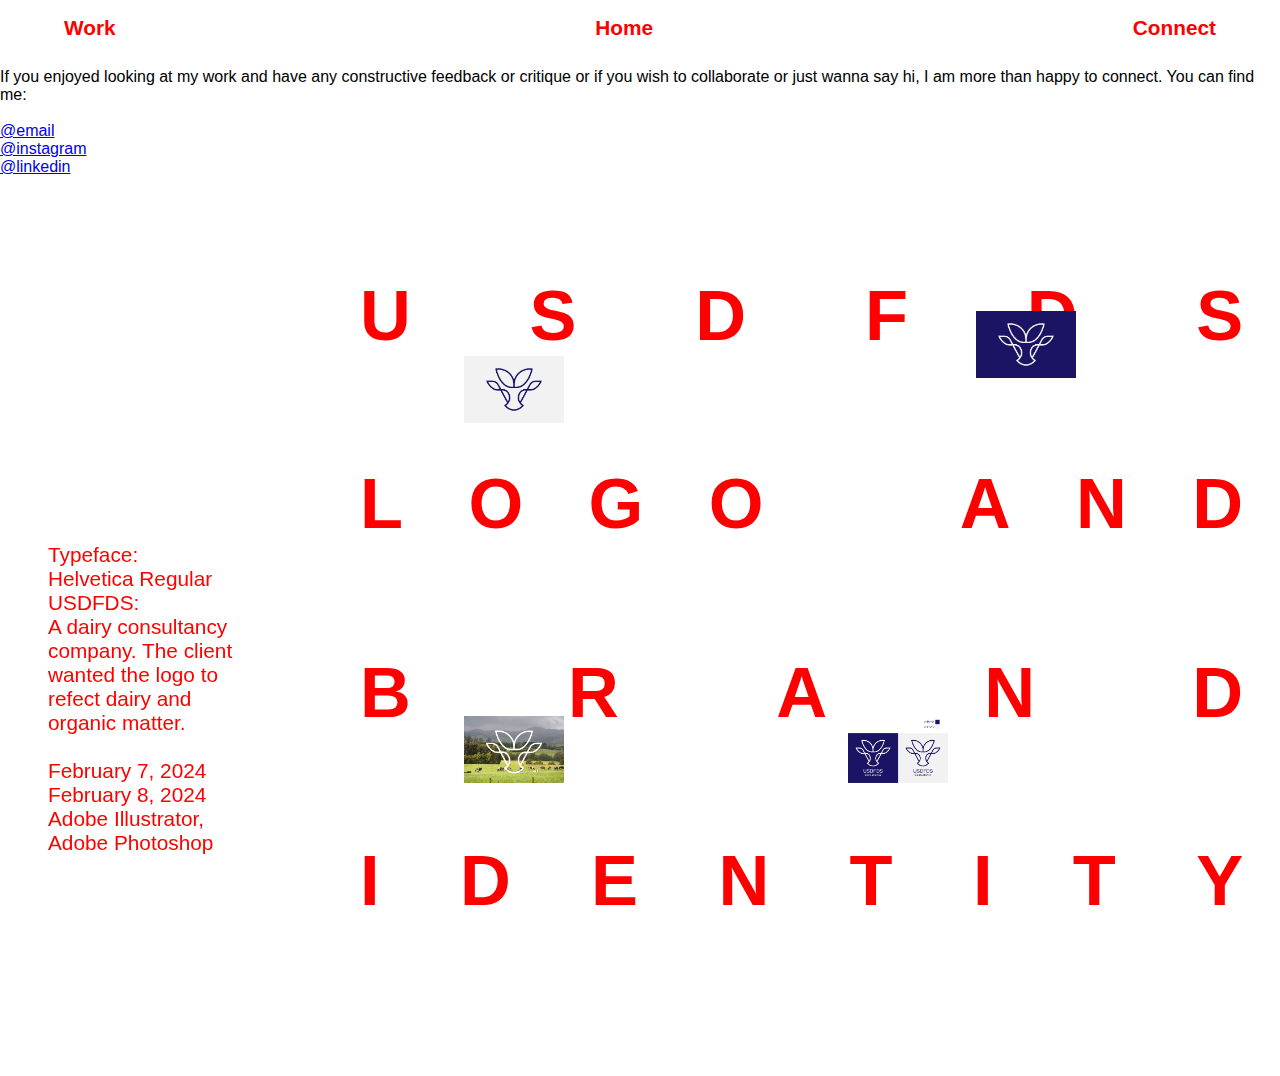
<file: DairyConsultancy/index.html>
<!DOCTYPE html>

<html lang="en">

<head>

<meta charset="UTF-8">

<meta name="viewport" content="width=device-width, initial-scale=1.0">

<title>Work in Progress</title>

<link rel="stylesheet" href="style.css">

</head>

<body>

<!-- Navigation -->

<nav>

<ul>

<li><a class="work" href="https://krishnathere.github.io/Portfolio/work/">Work</a></li>

<li><a class="about" href="https://krishnathere.github.io/Portfolio/">Home</a></li>

<li><a class="connect" href="/">Connect</a></li>

</ul>

</nav>

<div class="connectlink">
  <ul class="list">
    <p>If you enjoyed looking at my work and have any constructive feedback or critique or if you wish to collaborate or just wanna say hi, I am more than happy to connect. You can find me:<br><br>
    
    <a href="mailto:shahk153@newschool.com">@email</a><br>
    <a href="https://www.instagram.com/krishna_shah16o7/">@instagram</a><br>
    <a href="https://www.linkedin.com/in/krishna-shah-43471a243">@linkedin</a></p>
  </ul>
</div>

<div class="page">

<div class="description">

<p>

Typeface:<br>

Helvetica Regular<br>

USDFDS:<br>

A dairy consultancy company. The client wanted the logo to refect dairy and organic matter.<br><br>



February 7, 2024 <br>

February 8, 2024<br>

Adobe Illustrator,<br>

Adobe Photoshop

</p>

</div>

<div class="project">
   
<div class="title">

<div class="rows">

<div class="workin">

<h1>U</h1>

<h1>S</h1>

<h1>D</h1>

<h1>F</h1>

<h1>D</h1>

<h1>S</h1>


</div>

<div class="progress">

<h1>L</h1>

<h1>O</h1>

<h1>G</h1>

<h1>O</h1>

<h1> </h1>

<h1> </h1>

<h1>A</h1>

<h1>N</h1>

<h1>D</h1>

</div>

<div class="krishna">

<h1>B</h1>

<h1>R</h1>

<h1>A</h1>

<h1>N</h1>

<h1>D</h1>


</div>

<div class="shah">

<h1>I</h1>

<h1>D</h1>

<h1>E</h1>

<h1>N</h1>

<h1>T</h1>

<h1>I</h1>

<h1>T</h1>

<h1>Y</h1>

</div>

</div>

</div>

<div class="thumbnails">
    <img class="car" src="images/dairy-04.png" alt="editorial-book">
   <img class="eyemask" src="images/dairy-05.png" alt="breathe">
   <img class="crossing" src="images/dairy-06.png" alt="poster">
   <img class="breathe" src="images/dairy-07.png" alt="spread">

</div>


<div class="images">
    <img src="images/dairy-04.png" alt="logo" class="breathe"> 
    <img src="images/dairy-05.png" alt="logo" class="logo">
    <img src="images/dairy-06.png" alt="" class="bookmark">
    <img src="images/dairy-07.png" alt="" class="bookmark">

</div>

</div>

</div>

<script>
    // Select all thumbnail images
    const thumbnails = document.querySelectorAll('.thumbnails img');
  
    // Loop through each thumbnail image
    thumbnails.forEach(thumbnail => {
      thumbnail.addEventListener('click', handleClick);
    });


    // Function to handle thumbnail click
  function handleClick(event) {
    // Get the clicked image element (the target of the event)
    const clickedThumbnail = event.target;

    // Extract the image source from the clicked thumbnail's `src` attribute
    const clickedImageSrc = clickedThumbnail.getAttribute('src');

    // Find the corresponding image in the .images section based on the source
    const targetImage = document.querySelector(`.images img[src="${clickedImageSrc}"]`);

    // If the target image is found, scroll smoothly to its position
    if (targetImage) {
      targetImage.scrollIntoView({ behavior: 'smooth' });
    }
  }

  const connect= document.querySelector('.connect')
  const connectlink= document.querySelector('.connectlink')
  connect.addEventListener('click',(event)=>{
event.preventDefault();
connectlink.classList.toggle('active')
  })

  document.addEventListener('click', (event) => {
  if (!connectlink.contains(event.target) && !connect.contains(event.target)) {
    connectlink.classList.remove('active');
  }
});

  </script>

</body>

</html>
</file>
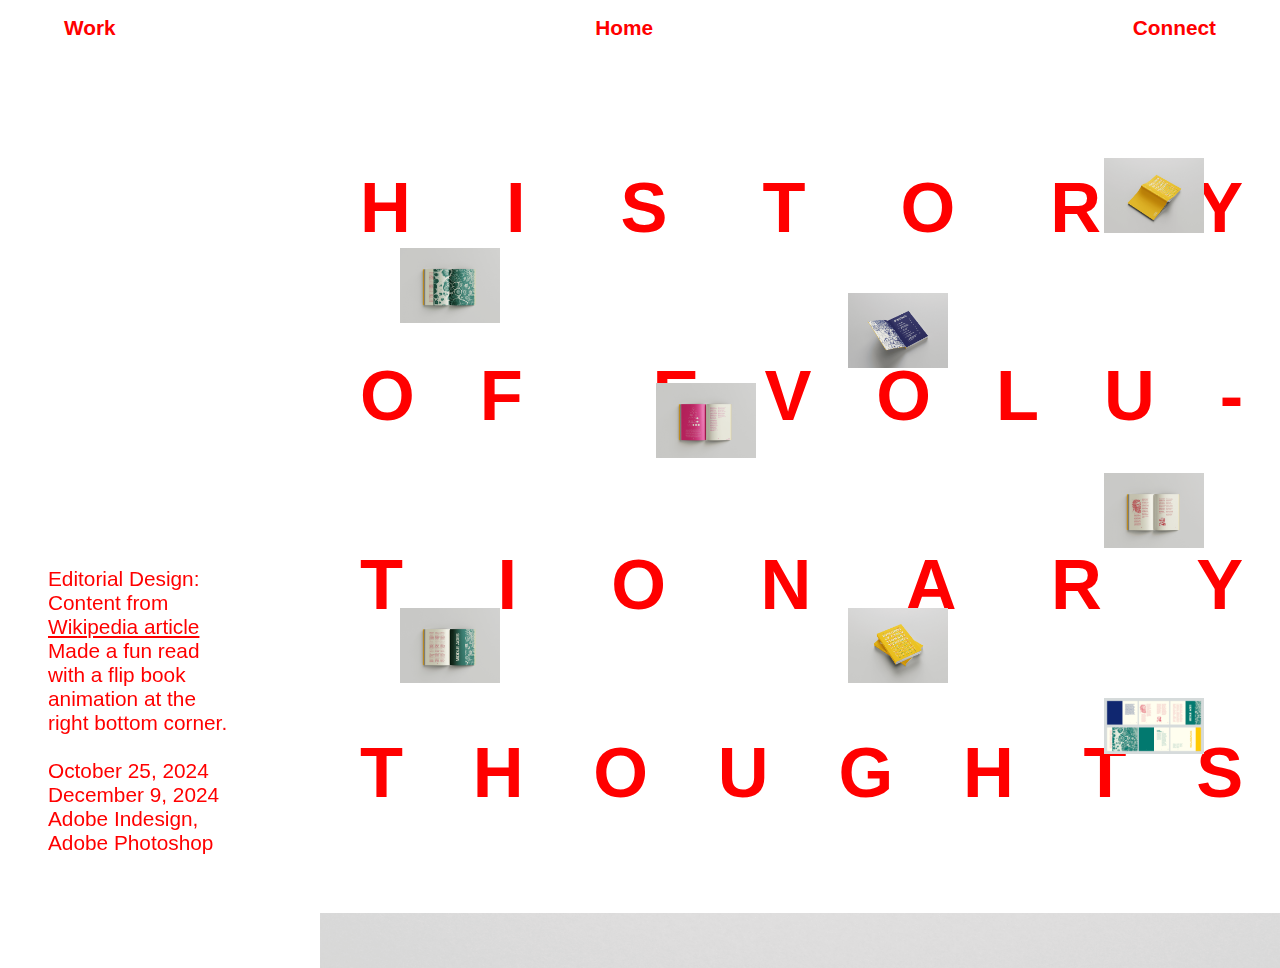
<file: Evolutionary_book/index.html>
<!DOCTYPE html>

<html lang="en">

<head>

<meta charset="UTF-8">

<meta name="viewport" content="width=device-width, initial-scale=1.0">

<title>Work in Progress</title>

<link rel="stylesheet" href="style.css">

</head>

<body>

<!-- Navigation -->

<nav>

<ul>

<li><a class="work" href="https://krishnathere.github.io/Portfolio/work/">Work</a></li>

<li><a class="about" href="https://krishnathere.github.io/Portfolio/">Home</a></li>

<li><a class="connect" href="/">Connect</a></li>

</ul>

</nav>

<div class="connectlink">
  <ul class="list">
    <p>If you enjoyed looking at my work and have any constructive feedback or critique or if you wish to coloaborate or just wanna say hi, I am more than happy to connect. You can find me:<br><br>
    
    <a href="mailto:shahk153@newschool.com">@email</a><br>
    <a href="https://www.instagram.com/krishna_shah16o7/">@instagram</a><br>
    <a href="https://www.linkedin.com/in/krishna-shah-43471a243">@linkedin</a></p>
  </ul>
</div>

<div class="page">

<div class="description">

<p>

Editorial Design:<br>

Content from <br><a href="https://en.wikipedia.org/wiki/History_of_evolutionary_thought">Wikipedia article</a><br>
Made a fun read with a flip book animation at the right bottom corner.<br><br>



October 25, 2024  <br>

December 9, 2024<br>

Adobe Indesign,<br>

Adobe Photoshop

</p>

</div>


<div class="project">
   
<div class="title">

<div class="rows">

<div class="workin">

<h1>H</h1>

<h1>I</h1>

<h1>S</h1>

<h1>T</h1>

<h1>O</h1>

<h1>R</h1>

<h1>Y</h1>

</div>

<div class="progress">

<h1>O</h1>

<h1>F</h1>

<h1> </h1>

<h1>E</h1>

<h1>V</h1>

<h1>O</h1>

<h1>L</h1>

<h1>U</h1>

<h1>-</h1>


</div>

<div class="krishna">

<h1>T</h1>

<h1>I</h1>

<h1>O</h1>

<h1>N</h1>

<h1>A</h1>

<h1>R</h1>

<h1>Y</h1>

</div>

<div class="shah">

<h1>T</h1>

<h1>H</h1>

<h1>O</h1>

<h1>U</h1>

<h1>G</h1>

<h1>H</h1>

<h1>T</h1>

<h1>S</h1>

</div>

</div>

</div>

<div class="thumbnails">
    <img class="cover" src="bookimgs/cover.png" alt="editorial-book">
   <img class="one" src="bookimgs/1.png" alt="breathe">
   <img class="two" src="bookimgs/2.png" alt="poster">
   <img class="three" src="bookimgs/3.png" alt="spread">
   <img class="four" src="bookimgs/4.png" alt="spread">
   <img class="five" src="bookimgs/5.png" alt="spread">
   <img class="full" src="bookimgs/full.png" alt="spread">
   <img class="sp1" src="bookimgs/sp1.png" alt="spread">

</div>


<div class="images">
    <img class="cover" src="bookimgs/cover.png" alt="editorial-book">
    <img class="one" src="bookimgs/1.png" alt="breathe">
    <img class="two" src="bookimgs/2.png" alt="poster">
    <img class="three" src="bookimgs/3.png" alt="spread">
    <img class="four" src="bookimgs/4.png" alt="spread">
    <img class="five" src="bookimgs/5.png" alt="spread">
    <img class="full" src="bookimgs/full.png" alt="spread">
    <img class="sp1" src="bookimgs/sp1.png" alt="spread">
    <img class="sp2" src="bookimgs/sp2.png" alt="spread">
    <img class="sp3" src="bookimgs/sp3.png" alt="spread">
</div>

</div>

</div>

<script>
    // Select all thumbnail images
    const thumbnails = document.querySelectorAll('.thumbnails img');
  
    // Loop through each thumbnail image
    thumbnails.forEach(thumbnail => {
      thumbnail.addEventListener('click', handleClick);
    });


    // Function to handle thumbnail click
  function handleClick(event) {
    // Get the clicked image element (the target of the event)
    const clickedThumbnail = event.target;

    // Extract the image source from the clicked thumbnail's `src` attribute
    const clickedImageSrc = clickedThumbnail.getAttribute('src');

    // Find the corresponding image in the .images section based on the source
    const targetImage = document.querySelector(`.images img[src="${clickedImageSrc}"]`);

    // If the target image is found, scroll smoothly to its position
    if (targetImage) {
      targetImage.scrollIntoView({ behavior: 'smooth' });
    }

    
  }

  const connect= document.querySelector('.connect')
  const connectlink= document.querySelector('.connectlink')
  connect.addEventListener('click',(event)=>{
event.preventDefault();
connectlink.classList.toggle('active')
  })

  document.addEventListener('click', (event) => {
  if (!connectlink.contains(event.target) && !connect.contains(event.target)) {
    connectlink.classList.remove('active');
  }
});

  </script>

</body>

</html>
</file>
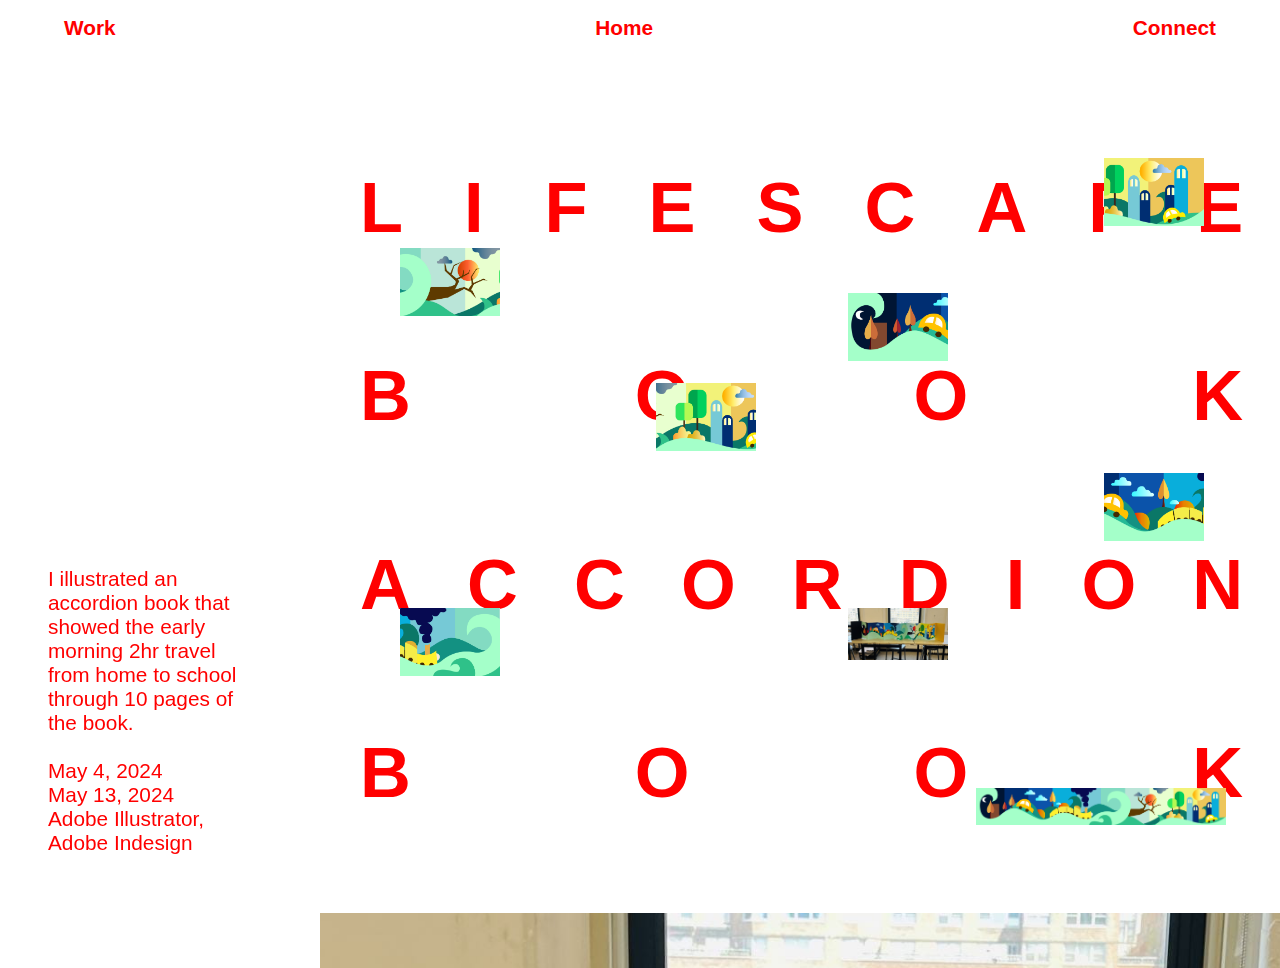
<file: Lifescape_Book/index.html>
<!DOCTYPE html>

<html lang="en">

<head>

<meta charset="UTF-8">

<meta name="viewport" content="width=device-width, initial-scale=1.0">

<title>Work in Progress</title>

<link rel="stylesheet" href="style.css">

</head>

<body>

<!-- Navigation -->

<nav>

<ul>

<li><a class="work" href="https://krishnathere.github.io/Portfolio/work/">Work</a></li>

<li><a class="about" href="https://krishnathere.github.io/Portfolio/">Home</a></li>

<li><a class="connect" href="/">Connect</a></li>

</ul>

</nav>

<div class="page">

<div class="description">

<p>

I illustrated an accordion book that showed the early morning 2hr travel from home to school through 10 pages of the book.

<br><br>



May 4, 2024  <br>

May 13, 2024<br>

Adobe Illustrator,<br>

Adobe Indesign

</p>

</div>


<div class="project">
   
<div class="title">

<div class="rows">

<div class="workin">

<h1>L</h1>

<h1>I</h1>

<h1>F</h1>

<h1>E</h1>

<h1>S</h1>

<h1>C</h1>

<h1>A</h1>

<h1>P</h1>

<h1>E</h1>

</div>

<div class="progress">

<h1>B</h1>

<h1>O</h1>

<h1>O</h1>

<h1>K</h1>



</div>

<div class="krishna">

<h1>A</h1>

<h1>C</h1>

<h1>C</h1>

<h1>O</h1>

<h1>R</h1>

<h1>D</h1>

<h1>I</h1>

<h1>O</h1>

<h1>N</h1>

</div>

<div class="shah">


<h1>B</h1>

<h1>O</h1>

<h1>O</h1>

<h1>K</h1>

</div>

</div>

</div>

<div class="thumbnails">
    <img class="cover" src="images/lifescape.jpeg" alt="editorial-book">
   <img class="one" src="images/lifescapebok-02.png" alt="breathe">
   <img class="two" src="images/lifescapebok-03.png" alt="poster">
   <img class="three" src="images/lifescapebok-04.png" alt="spread">
   <img class="four" src="images/lifescapebok-05.png" alt="spread">
   <img class="five" src="images/lifescapebok-06.png" alt="spread">
   <img class="full" src="images/lifescapebok-07.png" alt="spread">
   <img class="sp1" src="images/lifescapebok-01.png" alt="spread">

</div>


<div class="images">
  <img class="cover" src="images/lifescape.jpeg" alt="editorial-book">
  <img class="one" src="images/lifescapebok-02.png" alt="breathe">
  <img class="two" src="images/lifescapebok-03.png" alt="poster">
  <img class="three" src="images/lifescapebok-04.png" alt="spread">
  <img class="four" src="images/lifescapebok-05.png" alt="spread">
  <img class="five" src="images/lifescapebok-06.png" alt="spread">
  <img class="full" src="images/lifescapebok-07.png" alt="spread">
  <img class="sp1" src="images/lifescapebok-01.png" alt="spread">
</div>

</div>

</div>

<script>
    // Select all thumbnail images
    const thumbnails = document.querySelectorAll('.thumbnails img');
  
    // Loop through each thumbnail image
    thumbnails.forEach(thumbnail => {
      thumbnail.addEventListener('click', handleClick);
    });


    // Function to handle thumbnail click
  function handleClick(event) {
    // Get the clicked image element (the target of the event)
    const clickedThumbnail = event.target;

    // Extract the image source from the clicked thumbnail's `src` attribute
    const clickedImageSrc = clickedThumbnail.getAttribute('src');

    // Find the corresponding image in the .images section based on the source
    const targetImage = document.querySelector(`.images img[src="${clickedImageSrc}"]`);

    // If the target image is found, scroll smoothly to its position
    if (targetImage) {
      targetImage.scrollIntoView({ behavior: 'smooth' });
    }

    
  }

  </script>

</body>

</html>
</file>
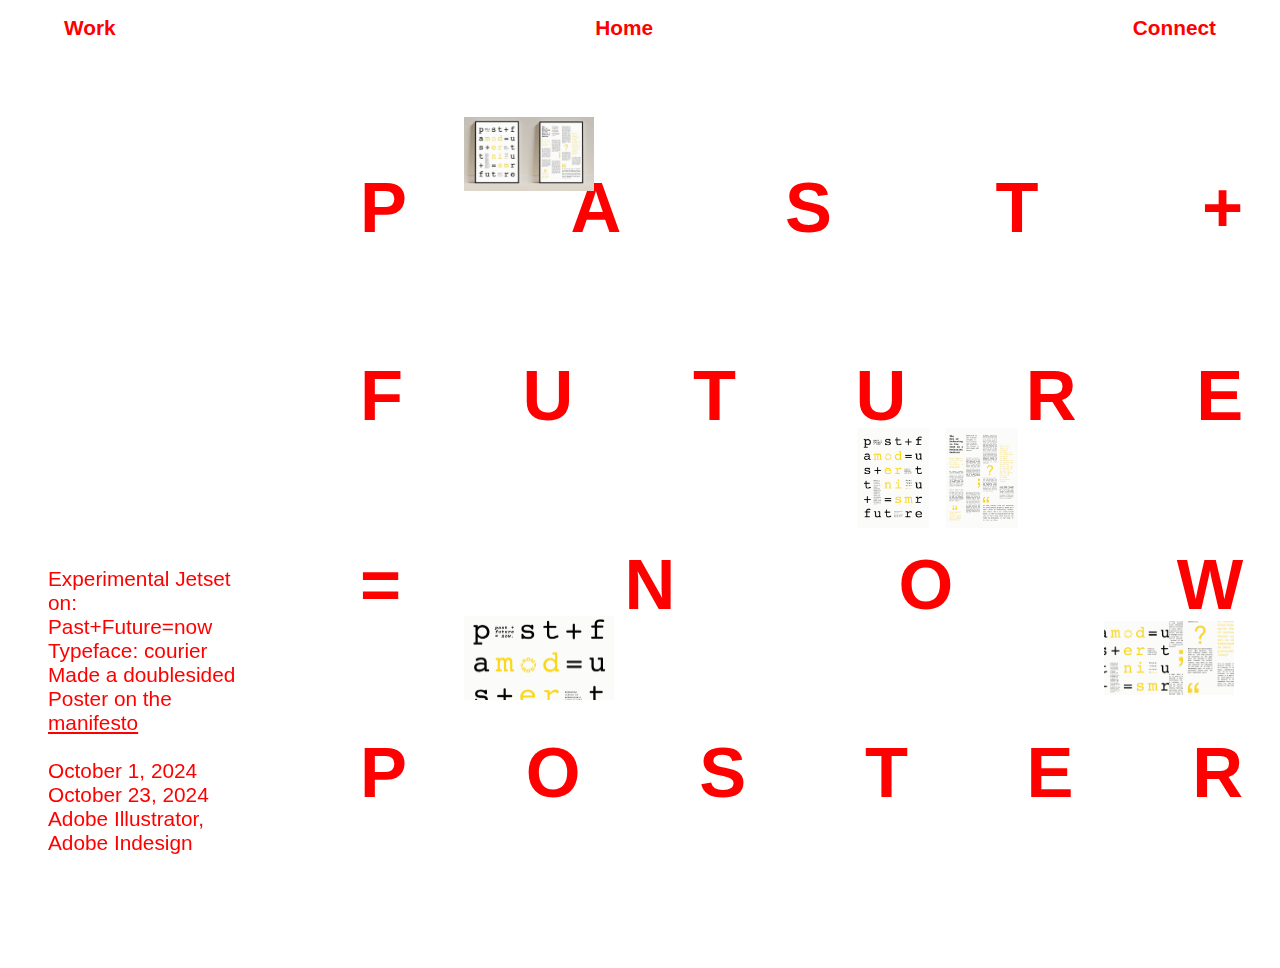
<file: Poster/index.html>
<!DOCTYPE html>

<html lang="en">

<head>

<meta charset="UTF-8">

<meta name="viewport" content="width=device-width, initial-scale=1.0">

<title>Work in Progress</title>

<link rel="stylesheet" href="style.css">

</head>

<body>

<!-- Navigation -->

<nav>

<ul>

<li><a class="work" href="https://krishnathere.github.io/Portfolio/work/">Work</a></li>

<li><a class="about" href="https://krishnathere.github.io/Portfolio/">Home</a></li>

<li><a class="connect" href="/">Connect</a></li>

</ul>

</nav>

<div class="connectlink">
    <ul class="list">
      <p>If you enjoyed looking at my work and have any constructive feedback or critique or if you wish to coloaborate or just wanna say hi, I am more than happy to connect. You can find me:<br><br>
      
      <a href="mailto:shahk153@newschool.com">@email</a><br>
      <a href="https://www.instagram.com/krishna_shah16o7/">@instagram</a><br>
      <a href="https://www.linkedin.com/in/krishna-shah-43471a243">@linkedin</a></p>
    </ul>
  </div>

<div class="page">

    <div class="description">
        <p>
            Experimental Jetset on:<br>
    Past+Future=now<br>
    Typeface: courier<br>
    Made a doublesided Poster on the <a href="https://designmanifestos.org/experimental-jetset-past-plus-future-equals-now-on-the-act-of-referring-to-the-past-as-a-modernist-gesture/#:~:text=org-,Experimental%20Jetset%3A%20Past%20Plus%20Future%20Equals%20Now%20(On%20the%20Act,Past%20as%20a%20Modernist%20Gesture)&text=often%20mention%20modernism%20as%20an,primarily%20concerned%20with%20the%20future.">manifesto</a><br><br>
    
    October 1, 2024 <br>
    October 23, 2024<br>
    Adobe Illustrator,<br>
    Adobe Indesign
     </p>
    </div>

<div class="project">
   
    <div class="title">
        <div class="rows">
            <div class="workin">
                <h1>P</h1>
                <h1>A</h1>
                <h1>S</h1>
                <h1>T</h1>
                <h1>+</h1>
               
            </div>
            <div class="progress">
                <h1>F</h1>
                <h1>U</h1>
                <h1>T</h1>
                <h1>U</h1>
                <h1>R</h1>
                <h1>E</h1>
                
            </div>
            <div class="krishna">
                <h1>=</h1>
                <h1>N</h1>
                <h1>O</h1>
                <h1>W</h1>
           
               
            </div>
            <div class="shah">
                <h1>P</h1>
                <h1>O</h1>
                <h1>S</h1>
                <h1>T</h1>
                <h1>E</h1>
                <h1>R</h1>
               
            </div>
        </div>
    </div>
<div class="thumbnails">
    <img class="car" src="posterimages/postermockup.png" alt="editorial-book">
   <img class="eyemask" src="posterimages/posters.png" alt="breathe">
   <img class="crossing" src="posterimages/zoom.png" alt="poster">
   <img class="bookmark" src="posterimages/details.png" alt="spread">
  <!-- <img src="breatheimages/Breathe.png" alt="logo" class="breathe"> -->

</div>


<div class="images">
    <img src="posterimages/postermockup.png" alt="logo" class="breathe"> 
    <img src="posterimages/details.png" alt="logo" class="logo">
    <img src="posterimages/zoom.png" alt="" class="bookmark">
    <img src="posterimages/posters.png" alt="" class="car">
</div>

</div>

</div>

<script>
    // Select all thumbnail images
    const thumbnails = document.querySelectorAll('.thumbnails img');
  
    // Loop through each thumbnail image
    thumbnails.forEach(thumbnail => {
      thumbnail.addEventListener('click', handleClick);
    });


    // Function to handle thumbnail click
  function handleClick(event) {
    // Get the clicked image element (the target of the event)
    const clickedThumbnail = event.target;

    // Extract the image source from the clicked thumbnail's `src` attribute
    const clickedImageSrc = clickedThumbnail.getAttribute('src');

    // Find the corresponding image in the .images section based on the source
    const targetImage = document.querySelector(`.images img[src="${clickedImageSrc}"]`);

    // If the target image is found, scroll smoothly to its position
    if (targetImage) {
      targetImage.scrollIntoView({ behavior: 'smooth' });
    }
  }

  const connect= document.querySelector('.connect')
  const connectlink= document.querySelector('.connectlink')
  connect.addEventListener('click',(event)=>{
event.preventDefault();
connectlink.classList.toggle('active')
  })

  document.addEventListener('click', (event) => {
  if (!connectlink.contains(event.target) && !connect.contains(event.target)) {
    connectlink.classList.remove('active');
  }
});

  </script>

</body>

</html>
</file>
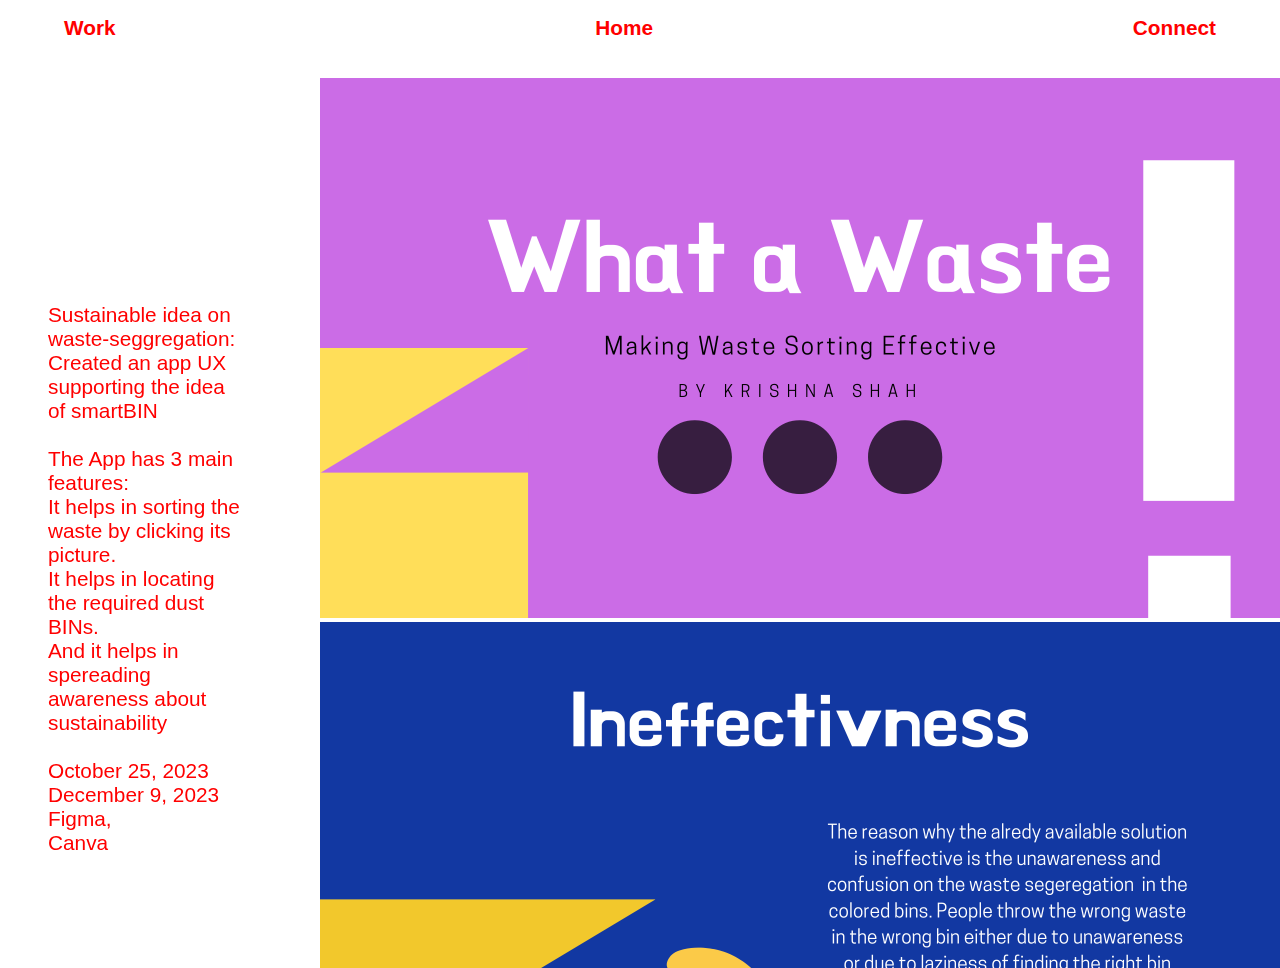
<file: SmartBIN/index.html>
<!DOCTYPE html>

<html lang="en">

<head>

<meta charset="UTF-8">

<meta name="viewport" content="width=device-width, initial-scale=1.0">

<title>Work in Progress</title>

<link rel="stylesheet" href="style.css">

</head>

<body>

<!-- Navigation -->

<nav>

<ul>

<li><a class="work" href="https://krishnathere.github.io/Portfolio/work/">Work</a></li>

<li><a class="about" href="https://krishnathere.github.io/Portfolio/">Home</a></li>

<li><a class="connect" href="/">Connect</a></li>

</ul>

</nav>

<div class="page">

<div class="description">

<p>

Sustainable idea on waste-seggregation:<br>

Created an app UX supporting the idea of smartBIN<br><br>
The App has 3 main features:<br>
It helps in sorting the waste by clicking its picture.<br>
It helps in locating the required dust BINs.<br>
And it helps in spereading awareness about sustainability<br><br>



October 25, 2023  <br>

December 9, 2023<br>

Figma,<br>

Canva

</p>

</div>


<div class="project">
   





<div class="images">
    <img class="cover" src="Presentation/1.png" alt="editorial-book">
    <img class="one" src="Presentation/2.png" alt="breathe">
    <img class="two" src="Presentation/3.png" alt="poster">
    <img class="three" src="Presentation/4.png" alt="spread">
    <img class="four" src="Presentation/5.png" alt="spread">
    <video muted autoplay loop playsinline controls class="five" src="Presentation/6.mp4" alt="spread">
    <img class="full" src="Presentation/7.png" alt="spread">
  
</div>

</div>

</div>



</body>

</html>
</file>
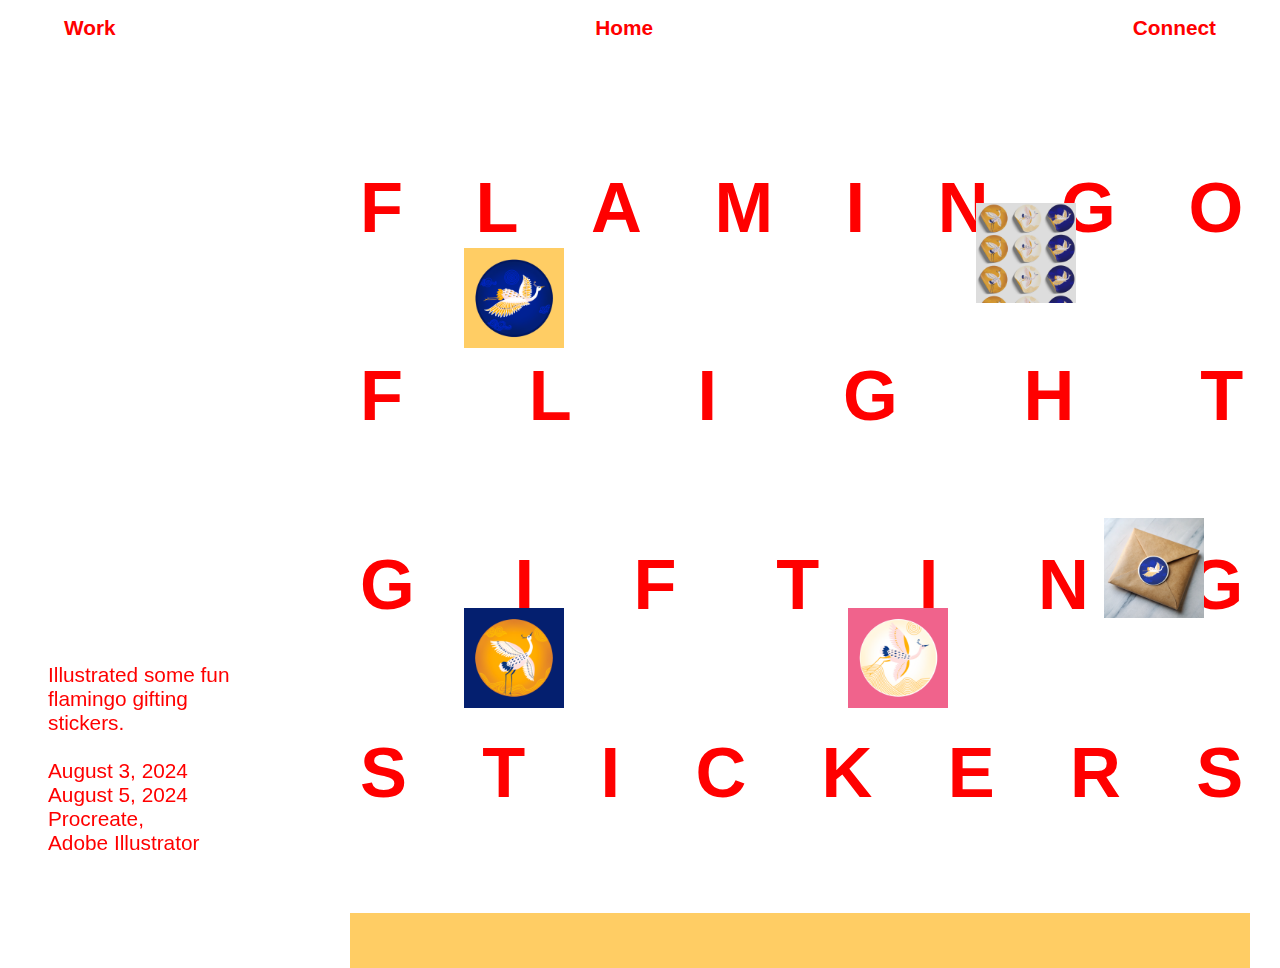
<file: Stickers/index.html>
<!DOCTYPE html>

<html lang="en">

<head>

<meta charset="UTF-8">

<meta name="viewport" content="width=device-width, initial-scale=1.0">

<title>Work in Progress</title>

<link rel="stylesheet" href="style.css">

</head>

<body>

<!-- Navigation -->

<nav>

<ul>

<li><a class="work" href="https://krishnathere.github.io/Portfolio/work/">Work</a></li>

<li><a class="about" href="https://krishnathere.github.io/Portfolio/">Home</a></li>

<li><a class="connect" href="/">Connect</a></li>

</ul>

</nav>

<div class="connectlink">
  <ul class="list">
    <p>If you enjoyed looking at my work and have any constructive feedback or critique or if you wish to coloaborate or just wanna say hi, I am more than happy to connect. You can find me:<br><br>
    
    <a href="mailto:shahk153@newschool.com">@email</a><br>
    <a href="https://www.instagram.com/krishna_shah16o7/">@instagram</a><br>
    <a href="https://www.linkedin.com/in/krishna-shah-43471a243">@linkedin</a></p>
  </ul>
</div>

<div class="page">

<div class="description">

<p>



Illustrated some fun flamingo gifting stickers.<br><br>



August 3, 2024 <br>

August 5, 2024<br>

Procreate,<br>

Adobe Illustrator

</p>

</div>

<div class="project">
   
<div class="title">

<div class="rows">

<div class="workin">

<h1>F</h1>

<h1>L</h1>

<h1>A</h1>

<h1>M</h1>

<h1>I</h1>

<h1>N</h1>

<h1>G</h1>

<h1>O</h1>

</div>

<div class="progress">

<h1>F</h1>

<h1>L</h1>

<h1>I</h1>

<h1>G</h1>

<h1>H</h1>

<h1>T</h1>


</div>

<div class="krishna">

<h1>G</h1>

<h1>I</h1>

<h1>F</h1>

<h1>T</h1>

<h1>I</h1>
<h1>N</h1>
<h1>G</h1>


</div>

<div class="shah">

<h1>S</h1>

<h1>T</h1>

<h1>I</h1>

<h1>C</h1>

<h1>K</h1>

<h1>E</h1>

<h1>R</h1>

<h1>S</h1>

</div>

</div>

</div>

<div class="thumbnails">
    <img class="breathe" src="images/1.png" alt="editorial-book">
   <img class="eyemask" src="images/2.png" alt="breathe">
   <img class="crossing" src="images/3.png" alt="poster">
   <img class="bookmark" src="images/4.png" alt="spread">
  <img src="images/5.png" alt="logo" class="car">

</div>


<div class="images">
  <img class="car" src="images/1.png" alt="editorial-book">
  <img class="eyemask" src="images/2.png" alt="breathe">
  <img class="crossing" src="images/3.png" alt="poster">
  <img class="bookmark" src="images/4.png" alt="spread">
 <img src="images/5.png" alt="logo" class="breathe">
</div>

</div>

</div>

<script>
    // Select all thumbnail images
    const thumbnails = document.querySelectorAll('.thumbnails img');
  
    // Loop through each thumbnail image
    thumbnails.forEach(thumbnail => {
      thumbnail.addEventListener('click', handleClick);
    });


    // Function to handle thumbnail click
  function handleClick(event) {
    // Get the clicked image element (the target of the event)
    const clickedThumbnail = event.target;

    // Extract the image source from the clicked thumbnail's `src` attribute
    const clickedImageSrc = clickedThumbnail.getAttribute('src');

    // Find the corresponding image in the .images section based on the source
    const targetImage = document.querySelector(`.images img[src="${clickedImageSrc}"]`);

    // If the target image is found, scroll smoothly to its position
    if (targetImage) {
      targetImage.scrollIntoView({ behavior: 'smooth' });
    }
  }

  
  const connect= document.querySelector('.connect')
  const connectlink= document.querySelector('.connectlink')
  connect.addEventListener('click',(event)=>{
event.preventDefault();
connectlink.classList.toggle('active')
  })

  document.addEventListener('click', (event) => {
  if (!connectlink.contains(event.target) && !connect.contains(event.target)) {
    connectlink.classList.remove('active');
  }
});

  </script>

</body>

</html>
</file>
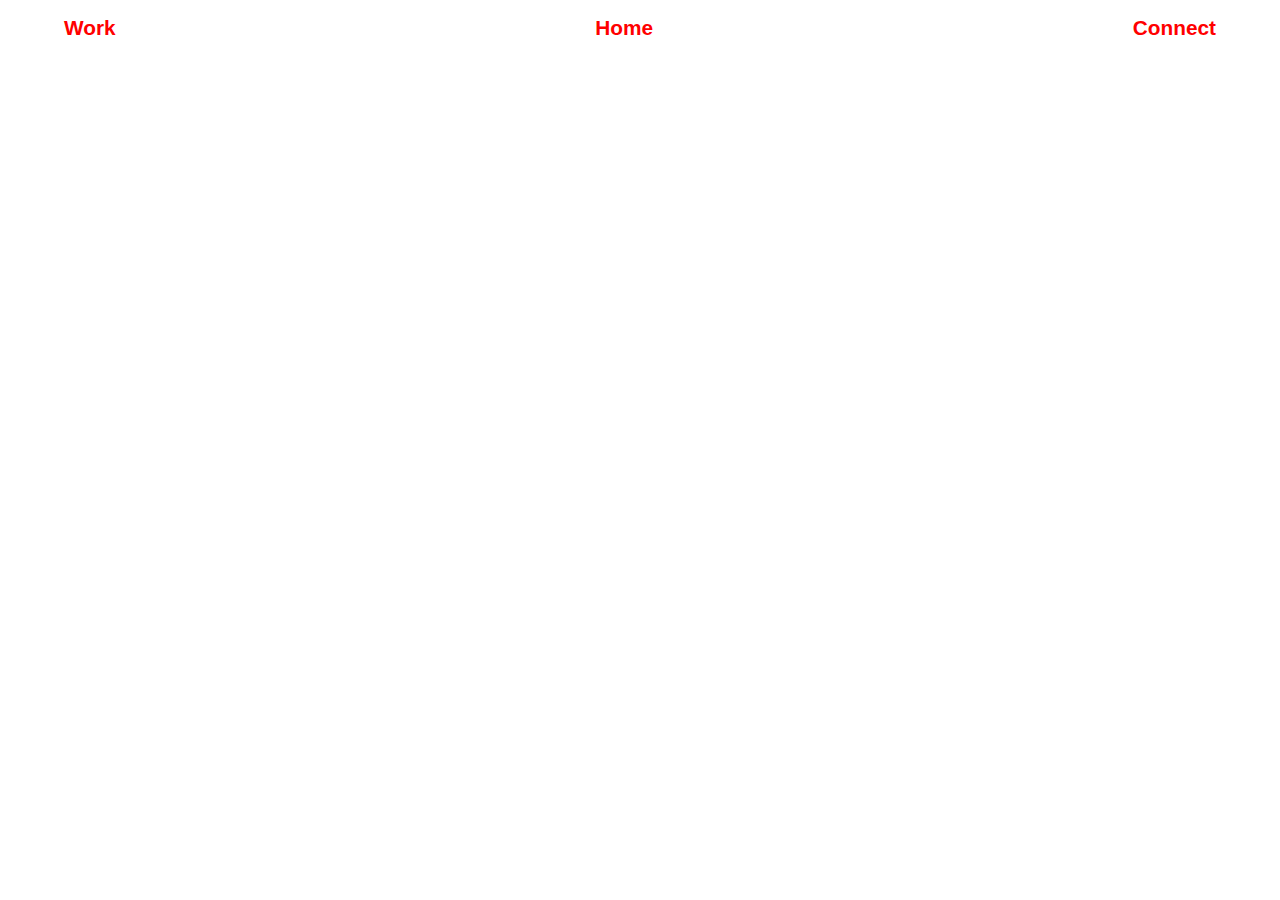
<file: work/index.html>
<!DOCTYPE html>

<html lang="en">

<head>

<meta charset="UTF-8">

<meta name="viewport" content="width=device-width, initial-scale=1.0">

<title>Work in Progress</title>

<link rel="stylesheet" href="style.css">

</head>

<body>

<!-- Navigation -->

<nav>

<ul>

<li><a class="work" href="https://krishnathere.github.io/Portfolio/work/">Work</a></li>

<li><a class="about" href="https://krishnathere.github.io/Portfolio/">Home</a></li>

<li><a class="connect" href="/">Connect</a></li>

</ul>

</nav>
<div class="connectlink">
  <ul class="list">
    <p>If you enjoyed looking at my work and have any constructive feedback or critique or if you wish to collaborate or just wanna say hi, I am more than happy to connect. You can find me:<br><br>
    
    <a href="mailto:shahk153@newschool.com">@email</a><br>
    <a href="https://www.instagram.com/krishna_shah16o7/">@instagram</a><br>
    <a href="https://www.linkedin.com/in/krishna-shah-43471a243">@linkedin</a></p>
  </ul>
</div>

<div class="red-column">
    <ul class="section-list">
      <li data-section="logo-branding">Logo & Branding</li>
      <li data-section="editorial-design">Editorial Design</li>
      <li data-section="interactive-ui">Interactive UI</li>
      <li data-section="poster-design">Poster Design</li>
      <li data-section="animation">Animation</li>
      <li data-section="illustration">Illustration</li>
      <li data-section="photography">Photography</li>
    </ul>
  </div>
  
  <div class="content-area">
    <!-- The grid will dynamically populate here -->
  </div>
<script>

    
  document.addEventListener("DOMContentLoaded", () => {
    const sections = document.querySelectorAll(".section-list li");
    const contentArea = document.querySelector(".content-area");
  
    // Data for each section
    const sectionData = {
      "logo-branding": [
        { title: "Breathe", img: "images/Breathe.png", link: "https://krishnathere.github.io/Portfolio/Breathe/"},
        { title: "Rushh", img: "images/rushh01.png",link: "https://krishnathere.github.io/Portfolio/Rushh/" },
        { title: "Dairy Consultancy", img: "images/dairy.png", link: "https://krishnathere.github.io/Portfolio/DairyConsultancy/" },
      
      ],
      "editorial-design": [
        { title: "Evolutionary Thoughts", img: "images/cover.png", link: "https://krishnathere.github.io/Portfolio/Evolutionary_book/" },
        { title: "Photo-Book", img: "images/face.png", link: "https://krishnathere.github.io/Portfolio/Photo_Book/" },
        { title: "Lifescape Book", img: "images/lifescape.jpeg", link: "https://krishnathere.github.io/Portfolio/Lifescape_Book/" },
      ],

      "interactive-ui": [
        { title: "TheGameMaster", video: "images/website.mp4", link: "https://krishnathere.github.io/Portfolio/TheGameMaster/" },
        // { title: "Eyedropper(Game)", img: "images/face.png" },
        { title: "SmartBin App Prototype", video: "images/SmartBIN.mp4" ,link: "https://krishnathere.github.io/Portfolio/SmartBIN/"},
      ],
      "poster-design": [
        { title: "Modernism", img: "images/front.png", link: "https://krishnathere.github.io/Portfolio/Poster/"},
       
      ],
      "animation": [
        { title: "Breathe", video: "images/typo animation.mp4", link: "https://krishnathere.github.io/Portfolio/Breathe/" },
        // { title: "Self-Love", video: "images/typo animation.mp4" },
      ],
      "illustration": [
        {title: "Lifescape Book", img: "images/lifescape.jpeg", link: "https://krishnathere.github.io/Portfolio/Lifescape_Book/" },
        { title: "Cards-Deck", img: "images/cards.png", link: "https://krishnathere.github.io/Portfolio/Cards/" },
        { title: "Stickers", img: "images/sticker.png", link: "https://krishnathere.github.io/Portfolio/Stickers/" },
      ],
      "photography": [
        // { title: "Evolutionary Thoughts", img: "images/cover.png" },
        // { title: "Editorial 2", img: "path/to/editorial2.jpg" },
        // { title: "Editorial 3", img: "path/to/editorial3.jpg" },
      ],
      // Add data for other sections...
    };
  
    // Populate content area
    function renderContent(section) {
  contentArea.innerHTML = ""; // Clear existing content
  const items = sectionData[section] || [];
  items.forEach((item) => {
    const div = document.createElement("div");
    div.className = "content-item";

    // Check if the item has a video or an image
    if (item.video) {
      const link = item.link || "#"; // Use the provided link or "#" if none is given
      div.innerHTML = `
        <a href="${link}" target="_blank">
          <video autoplay loop muted>
            <source src="${item.video}" type="video/mp4">
            Your browser does not support the video tag.
          </video>
          <h3>${item.title}</h3>
        </a>
      `;
    } else if (item.img) {
      const link = item.link || "#"; // Use the provided link or "#" if none is given
      div.innerHTML = `
        <a href="${link}" target="_blank">
          <img src="${item.img}" alt="${item.title}">
          <h3>${item.title}</h3>
        </a>
      `;
    }
    contentArea.appendChild(div);
  });
}
    // Add click event listeners
    sections.forEach((section) => {
      section.addEventListener("click", () => {
        const sectionKey = section.getAttribute("data-section");
        renderContent(sectionKey);
      });
    });
  });

 
  const connect= document.querySelector('.connect')
  const connectlink= document.querySelector('.connectlink')
  connect.addEventListener('click',(event)=>{
event.preventDefault();
connectlink.classList.toggle('active')
  })

  document.addEventListener('click', (event) => {
  if (!connectlink.contains(event.target) && !connect.contains(event.target)) {
    connectlink.classList.remove('active');
  }
});


</script>
</file>
<file: DairyConsultancy/style.css>
* {

    margin: 0;
    
    padding: 0;
    
    box-sizing: border-box;
    
    }
    
    
    /* Navigation Styling */
    
    nav {
    
    font-family: Helvetica, sans-serif;
    
    display: flex;
    
    justify-content: center; /* Center the navigation */
    
    margin: 1rem;
    
    margin-left: 3rem;
    
    margin-right: 3rem;
    
    height:4vh;
    
    }
    
    
    nav ul {
    
    display: flex;
    
    list-style: none;
    
    justify-content: space-between;
    
    width: 100%; /* Control spacing between elements */
    
    }
    
    
    nav li {
    
    margin: 0 1rem; /* Add horizontal spacing */
    
    }
    
    
    nav a {
    
    font-size: 1.3rem;
    
    font-weight:bold;
    
    color: red;
    
    text-decoration: none; /* Remove underline */
    
    /* text-transform: uppercase; */
    
    }
    
    
    
    body {
    
    background-color: white;
    
    font-family: Helvetica, sans-serif;
    
    
    
    }
    
    .page{
    
    display: flex;
    
    flex-direction: row;
    
    justify-content: space-between;
    
    width: 100%;
    
    }
    

    .thumbnails img {
       width: 100px;
      height: auto;
      object-fit: cover;

        margin: 0 1rem;
        position: absolute; /* Required for z-index */
       
      }
      
      
      .thumbnails .eyemask{
      top:60vh;
      left:40vw;
      }
      
      .thumbnails .car{
        top:15vh;
        left:50vw;
      }
      .thumbnails .bookmark{
        max-width: 130px; /* Adjust as needed */
        max-height: 130px; /* Adjust as needed */
        top:50vh;
        left:60vw;
      }
      .thumbnails .crossing{
        max-width: 150px; /* Adjust as needed */
        max-height: 150px; /* Adjust as needed */
        top:60vh;
        left:10vw;
      }
      .thumbnails .breathe{
        top:20vh;
        left:10vw;
      
      }
      .thumbnails img:hover {
        transform: scale(1.5);
        transition: transform 0.3s ease;
      }
    
    


    .title {
    
    
        background: none;
        
        height: 85vh;
        
        margin: 2.5rem;
        
        font-size: 2.2rem;
        
        font-weight: bold;
        
        color: red;
        
        
        }
        
        
        .rows {
        
        
        width:69vw;
        
        display: flex;
        
        flex-direction: column;
        
        justify-content: space-between; /* Space the rows evenly within the title section */
        
        height: 100%; /* Make the rows occupy the full height of the title section */
        
        line-height: 0%;
        padding-top: 100px;
        padding-bottom: 100px;
        
        }
        
        
        .workin, .progress, .krishna, .shah {
        
        
        display: flex;
        
        list-style: none;
        
        justify-content: space-between;
        
        width: 100%;
        
        }

    .description {
    
    position: fixed; /* Fixes description on the left */
    
    left: 3rem; /* Adds space from the left */
    
    width: 15vw;
    
    bottom:5vh;
    
    
    
    }
    
    .description p{
    
    font-size: 1.3rem;
    
    color: red;
    
    font-weight: normal;
    
    }


    
    
    .project {
    
    margin-left: 25vw; /* Pushes the project section to the right of the description */
    
    width: calc(100% - 25vw); /* Takes up remaining space */
    
    height: 100vh; /* Full viewport height */
    
    overflow-y: scroll; /* Makes it scrollable vertically */
    
    bottom:0;
    position: relative;
    
    }


   
    
    
    
    
    
    
    .images{
    
    margin-top: 10px;
    
    bottom:0;
    
    }
    
    .images img {
    
    width: 75vw; /* Occupies the defined width */
    
    height: 100vh; /* Occupies the defined height */
    
    object-fit: contain; /* Keeps aspect ratio and fits within the frame */
    
    }
    
    
    .project {
        scrollbar-width: thin;
        scrollbar-color: red white;
      }
      
      .project::-webkit-scrollbar {
        width: 8px;
      }
      
      .project::-webkit-scrollbar-thumb {
        background-color: red;
        border-radius: 4px;
      }
</file>
<file: Evolutionary_book/style.css>
* {

  margin: 0;
  
  padding: 0;
  
  box-sizing: border-box;
  
  }
  
  
  /* Navigation Styling */
  
  nav {
    cursor:default;
  
  font-family: Helvetica, sans-serif;
  
  display: flex;
  
  justify-content: center; /* Center the navigation */
  
  margin: 1rem;
  
  margin-left: 3rem;
  
  margin-right: 3rem;
  
  height:4vh;
  
  }
  
  
  nav ul {
  
  display: flex;
  
  list-style: none;
  
  justify-content: space-between;
  
  width: 100%; /* Control spacing between elements */
  
  }
  
  
  nav li {
  
  margin: 0 1rem; /* Add horizontal spacing */
  cursor:default;
  
  }
  
  
  nav a {
  
  font-size: 1.3rem;
  
  font-weight:bold;
  
  color: red;
  
  text-decoration: none; /* Remove underline */
  
  cursor:default;
  /* text-transform: uppercase; */
  
  }
  
  
  
  body {
  
  background-color: white;
  
  font-family: Helvetica, sans-serif;
  
  
  
  }
  
  .page{
  
  display: flex;
  
  flex-direction: row;
  
  justify-content: space-between;
  
  width: 100%;
  cursor:default;
  
  }
  

  .thumbnails img {
     width: 100px;
   
    object-fit: contain;

      margin: 0 1rem;
      position: absolute; /* Required for z-index */
     
    }
    
    
    .thumbnails .cover{
    top:60vh;
    left:40vw;
    }
    
    .thumbnails .one{
      top:25vh;
      left:40vw;
    }
    .thumbnails .two{
  
      top:45vh;
      left:60vw;
    }
    .thumbnails .three{
      
      top:60vh;
      left:5vw;
    }
    .thumbnails .four{
    
      top:20vh;
      left:5vw;
     
    }
    .thumbnails .five{
    
      top:35vh;
      left:25vw;
     
    }

    .thumbnails .full{
    
      top:10vh;
      left:60vw;
     
    }
    .thumbnails .sp1{
      top:70vh;
      left:60vw;
     
    }


    .thumbnails img:hover {
      transform: scale(2);
      transition: transform 0.3s ease;
      /* box-shadow: 0 4px 10px rgba(0, 0, 0, 0.5); */
      z-index: 100;
    }
  
  


  .title {
  
    cursor:default;
      background: none;
      
      height: 85vh;
      
      margin: 2.5rem;
      
      font-size: 2.2rem;
      
      font-weight: bold;
      
      color: red;
      
      
      }
      
      
      .rows {
      
      
      width:69vw;
      
      display: flex;
      
      flex-direction: column;
      
      justify-content: space-between; /* Space the rows evenly within the title section */
      
      height: 100%; /* Make the rows occupy the full height of the title section */
      
      line-height: 0%;
      padding-top: 100px;
      padding-bottom: 100px;
      
      }
      
      
      .workin, .progress, .krishna, .shah {
      
      
      display: flex;
      
      list-style: none;
      
      justify-content: space-between;
      
      width: 100%;
      
      }

  .description {
  
  position: fixed; /* Fixes description on the left */
  
  left: 3rem; /* Adds space from the left */
  
  width: 15vw;
  
  bottom:5vh;
  cursor:default;
  
  
  }
  
  .description p{
  
  font-size: 1.3rem;
  
  color: red;
  
  font-weight: normal;
  
  
  }
  .description p a{
    color: red;
}


  
  
  .project {
  
  margin-left: 25vw; /* Pushes the project section to the right of the description */
  
  width: calc(100% - 25vw); /* Takes up remaining space */
  
  height: 100vh; /* Full viewport height */
  
  overflow-y: scroll; /* Makes it scrollable vertically */
  
  bottom:0;
  position: relative;
  
  }


 
  
  
  
  
  
  
  .images{
  
  margin-top: 10px;
  
  bottom:0;
  
  }
  
  .images img {
  
  width: 75vw; /* Occupies the defined width */
 height: 100vh; /* Occupies the defined height */
  
  object-fit: cover; /* Keeps aspect ratio and fits within the frame */
  
  }
  .images .sp1{
    width: 75vw; /* Occupies the defined width */  height: auto;

    object-fit: contain;
  }
  .images .sp2{
    width: 75vw; /* Occupies the defined width */ 
    height: auto;
    object-fit: contain;
  }
  .images .sp3{
    width: 75vw; /* Occupies the defined width */ 
    height: auto;
    object-fit: contain;
  }

  .project {
    scrollbar-width: thin;
    scrollbar-color: red white;
  }
  
  .project::-webkit-scrollbar {
    width: 8px;
  }
  
  .project::-webkit-scrollbar-thumb {
    background-color: red;
    border-radius: 4px;
  }
  
  .connectlink{
    position: fixed;
    width:25vw;
    right:-100%;
    height:94vh;
    top:6vh;
    background-color: white;
    color:red;
    z-index:1500;
    transition:right 1s ease;
    overflow-y: auto;
  }
  
  .connectlink p{
    padding-top: 6vh;
    padding:50px;
    font-size: 1.3rem;
    font-weight:bold;
    color: red;
    text-decoration: none; /* Remove underline */
    
  }
  
  .connectlink p a{
  
    color: red;
    text-decoration: none; /* Remove underline */
  }
  
  
  .connectlink.active{
    right:0;
  }
  .connectlink p a:hover{
    text-decoration: underline; /* Remove underline */
  }
  
  @media screen and (max-width: 750px) {


    .images .sp1{
      width: 100vw; /* Occupies the defined width */  height: auto;
  
      object-fit: contain;
    }
    .images .sp2{
      width: 100vw; /* Occupies the defined width */ 
      height: auto;
      object-fit: contain;
    }
    .images .sp3{
      width: 100vw; /* Occupies the defined width */ 
      height: auto;
      object-fit: contain;
    }
  
    .page{
      
      display: block;
    
      
      width: 100%;
      
      }
      
  
      .thumbnails img {
        opacity: 0;
         width: 0px;
        height: 0px;
        object-fit: cover;
  
          margin: 0 1rem;
          position: absolute; /* Required for z-index */
         
        }
        
        
        
  
  
      .title {
      
      
          background: none;
          
          height: 0px;
          
          margin: 0px;
          
          font-size: 0px;
          
          font-weight: bold;
          
          color: red;
          
          
          }
          
  
  
      .description {
      
      position: relative; /* Fixes description on the left */
      
      left: 0vw; /* Adds space from the left */
      margin: 6vw;
      
      width: 88vw;
  
      
      top:0vh
      
      
      
      }
      
      .description p{
      
      font-size: 1.2rem;
      
      color: red;
      
      font-weight: normal;
      
      }
  
  
      
      
      .project {
      
      margin-left: 0vw; /* Pushes the project section to the right of the description */
      
      width: calc(100%); /* Takes up remaining space */
      
      height: auto; /* Full viewport height */
      
      overflow-y:auto;
      
      bottom:0;
      position: relative;
      
      }
  
  
     
      
      
      
      
      
      
      .images{
      
      margin-top: 10px;
      
      bottom:0;
      
      }
      
      .images img {
      
      width: 100vw; /* Occupies the defined width */
      height:auto;
      
     
      
      object-fit: cover; /* Keeps aspect ratio and fits within the frame */
      
      }
      
      .images .breathe{
          height:auto;
      
      object-fit: contain;
    
      
      }
  
  
    .connectlink{
      position: fixed;
      width:55vw;
      right:-100%;
      height:94vh;
      top:6vh;
      background-color: white;
      color:red;
      z-index:1500;
      transition:right 1s ease;
      overflow-y: auto;
    }
    
    .connectlink p{
      padding-top: 6vh;
      padding:5vw;
      font-size: 1.2rem;
      font-weight:bold;
      color: red;
      text-decoration: none; /* Remove underline */
      
    }
  
    
   
   
  }
  
  @media screen and (max-width: 480px) {
  
  
  
  
    .page{
      
      display: block;
    
      
      width: 100%;
      
      }
      
  
      .thumbnails img {
        opacity: 0;
         width: 0px;
        height: 0px;
        object-fit: cover;
  
          margin: 0 1rem;
          position: absolute; /* Required for z-index */
         
        }
        
        
        
  
  
      .title {
      
      
          background: none;
          
          height: 0px;
          
          margin: 0px;
          
          font-size: 0px;
          
          font-weight: bold;
          
          color: red;
          
          
          }
          
  
  
      .description {
      
      position: relative; /* Fixes description on the left */
      
      left: 0vw; /* Adds space from the left */
      margin: 6vw;
      
      width: 88vw;
      
      top:0vh
      
      
      
      }
      
      .description p{
      
      font-size: 1.2rem;
      
      color: red;
      
      font-weight: normal;
      
      }
  
  
      
      
      .project {
      
      margin-left: 0vw; /* Pushes the project section to the right of the description */
      
      width: calc(100%); /* Takes up remaining space */
      
      height: auto; /* Full viewport height */
      
      overflow-y:auto;
      
      bottom:0;
      position: relative;
      
      }
  
  
     
      
      
      
      
      
      
      .images{
      
      margin-top: 10px;
      
      bottom:0;
      
      }
      
      .images img {
      
      width: 100vw; /* Occupies the defined width */
      height:auto;
      
     
      
      object-fit: cover; /* Keeps aspect ratio and fits within the frame */
      
      }
      
      .images .breathe{
          height:40vh;
      
      object-fit: contain;
    
      
      }
  
    .connectlink{
      position: fixed;
      width:100vw;
      right:-100%;
      height:94vh;
      top:6vh;
      background-color: white;
      color:red;
      z-index:1500;
      transition:right 1s ease;
      overflow-y: auto;
    }
    
    .connectlink p{
      padding-top: 6vh;
      padding:10vw;
      font-size: 1.2rem;
      font-weight:bold;
      color: red;
      text-decoration: none; /* Remove underline */
      
    }
  
    nav {
      cursor:default;
    
    font-family: Helvetica, sans-serif;
    
    display: flex;
    
    justify-content: center; /* Center the navigation */
    
    margin: 1rem;
    
    
    height:4vh;
    
    }
    
    
    nav ul {
    
    display: flex;
    
    list-style: none;
    
    justify-content: space-between;
    
    width: 100%; /* Control spacing between elements */
    
    }
    
    
    nav li {
    
    margin: 0 1rem; /* Add horizontal spacing */
    cursor:default;
    
    }
    
    
    nav a {
    
    font-size: 1.2rem;
    
    font-weight:bold;
    
    color: red;
    
    text-decoration: none; /* Remove underline */
    
    cursor:default;
    /* text-transform: uppercase; */
    
    }
  
    
    
  
   
  }
</file>
<file: Lifescape_Book/style.css>
* {

  margin: 0;
  
  padding: 0;
  
  box-sizing: border-box;
  
  }
  
  
  /* Navigation Styling */
  
  nav {
    cursor:default;
  
  font-family: Helvetica, sans-serif;
  
  display: flex;
  
  justify-content: center; /* Center the navigation */
  
  margin: 1rem;
  
  margin-left: 3rem;
  
  margin-right: 3rem;
  
  height:4vh;
  
  }
  
  
  nav ul {
  
  display: flex;
  
  list-style: none;
  
  justify-content: space-between;
  
  width: 100%; /* Control spacing between elements */
  
  }
  
  
  nav li {
  
  margin: 0 1rem; /* Add horizontal spacing */
  cursor:default;
  
  }
  
  
  nav a {
  
  font-size: 1.3rem;
  
  font-weight:bold;
  
  color: red;
  
  text-decoration: none; /* Remove underline */
  
  cursor:default;
  /* text-transform: uppercase; */
  
  }
  
  
  
  body {
  
  background-color: white;
  
  font-family: Helvetica, sans-serif;
  
  
  
  }
  
  .page{
  
  display: flex;
  
  flex-direction: row;
  
  justify-content: space-between;
  
  width: 100%;
  cursor:default;
  
  }
  

  .thumbnails img {
     width: 100px;
   
    object-fit: contain;

      margin: 0 1rem;
      position: absolute; /* Required for z-index */
     
    }
    
    
    .thumbnails .cover{
    top:60vh;
    left:40vw;
    }
    
    .thumbnails .one{
      top:25vh;
      left:40vw;
    }
    .thumbnails .two{
  
      top:45vh;
      left:60vw;
    }
    .thumbnails .three{
      
      top:60vh;
      left:5vw;
    }
    .thumbnails .four{
    
      top:20vh;
      left:5vw;
     
    }
    .thumbnails .five{
    
      top:35vh;
      left:25vw;
     
    }

    .thumbnails .full{
    
      top:10vh;
      left:60vw;
     
    }
    .thumbnails .sp1{
      width:250px;
      top:80vh;
      left:50vw;
     
    }


    .thumbnails img:hover {
      transform: scale(2);
      transition: transform 0.3s ease;
      /* box-shadow: 0 4px 10px rgba(0, 0, 0, 0.5); */
      z-index: 100;
    }
  
  


  .title {
  
    cursor:default;
      background: none;
      
      height: 85vh;
      
      margin: 2.5rem;
      
      font-size: 2.2rem;
      
      font-weight: bold;
      
      color: red;
      
      
      }
      
      
      .rows {
      
      
      width:69vw;
      
      display: flex;
      
      flex-direction: column;
      
      justify-content: space-between; /* Space the rows evenly within the title section */
      
      height: 100%; /* Make the rows occupy the full height of the title section */
      
      line-height: 0%;
      padding-top: 100px;
      padding-bottom: 100px;
      
      }
      
      
      .workin, .progress, .krishna, .shah {
      
      
      display: flex;
      
      list-style: none;
      
      justify-content: space-between;
      
      width: 100%;
      
      }

  .description {
  
  position: fixed; /* Fixes description on the left */
  
  left: 3rem; /* Adds space from the left */
  
  width: 15vw;
  
  bottom:5vh;
  cursor:default;
  
  
  }
  
  .description p{
  
  font-size: 1.3rem;
  
  color: red;
  
  font-weight: normal;
  
  
  }
  .description p a{
    color: red;
}


  
  
  .project {
  
  margin-left: 25vw; /* Pushes the project section to the right of the description */
  
  width: calc(100% - 25vw); /* Takes up remaining space */
  
  height: 100vh; /* Full viewport height */
  
  overflow-y: scroll; /* Makes it scrollable vertically */
  
  bottom:0;
  position: relative;
  
  }


 
  
  
  
  
  
  
  .images{
  
  margin-top: 10px;
  
  bottom:0;
  
  }
  
  .images img {
  
  width: 75vw; /* Occupies the defined width */
 height: 100vh; /* Occupies the defined height */
  
  object-fit: cover; /* Keeps aspect ratio and fits within the frame */
  
  }
  .images .sp1{
    width: 75vw; /* Occupies the defined width */  height: auto;

    object-fit: contain;
  }
  

  .project {
    scrollbar-width: thin;
    scrollbar-color: red white;
  }
  
  .project::-webkit-scrollbar {
    width: 8px;
  }
  
  .project::-webkit-scrollbar-thumb {
    background-color: red;
    border-radius: 4px;
  }
  
  .connectlink{
    position: fixed;
    width:25vw;
    right:-100%;
    height:94vh;
    top:6vh;
    background-color: white;
    color:red;
    z-index:1500;
    transition:right 1s ease;
    overflow-y: auto;
  }
  
  .connectlink p{
    padding-top: 6vh;
    padding:50px;
    font-size: 1.3rem;
    font-weight:bold;
    color: red;
    text-decoration: none; /* Remove underline */
    
  }
  
  .connectlink p a{
  
    color: red;
    text-decoration: none; /* Remove underline */
  }
  
  
  .connectlink.active{
    right:0;
  }
  .connectlink p a:hover{
    text-decoration: underline; /* Remove underline */
  }
  
  @media screen and (max-width: 750px) {

  
    .page{
      
      display: block;
    
      
      width: 100%;
      
      }
      
  
      .thumbnails img {
        opacity: 0;
         width: 0px;
        height: 0px;
        object-fit: cover;
  
          margin: 0 1rem;
          position: absolute; /* Required for z-index */
         
        }
        
        
        
  
  
      .title {
      
      
          background: none;
          
          height: 0px;
          
          margin: 0px;
          
          font-size: 0px;
          
          font-weight: bold;
          
          color: red;
          
          
          }
          
  
  
      .description {
      
      position: relative; /* Fixes description on the left */
      
      left: 0vw; /* Adds space from the left */
      margin: 6vw;
      
      width: 88vw;
  
      
      top:0vh
      
      
      
      }
      
      .description p{
      
      font-size: 1.2rem;
      
      color: red;
      
      font-weight: normal;
      
      }
  
  
      
      
      .project {
      
      margin-left: 0vw; /* Pushes the project section to the right of the description */
      
      width: calc(100%); /* Takes up remaining space */
      
      height: auto; /* Full viewport height */
      
      overflow-y:auto;
      
      bottom:0;
      position: relative;
      
      }
  
  
     
      
      
      
      
      
      
      .images{
      
      margin-top: 10px;
      
      bottom:0;
      
      }
      
      .images img {
      
      width: 100vw; /* Occupies the defined width */
      height:auto;
      
     
      
      object-fit: cover; /* Keeps aspect ratio and fits within the frame */
      
      }
      
      .images .breathe{
          height:auto;
      
      object-fit: contain;
    
      
      }
  
  
    .connectlink{
      position: fixed;
      width:55vw;
      right:-100%;
      height:94vh;
      top:6vh;
      background-color: white;
      color:red;
      z-index:1500;
      transition:right 1s ease;
      overflow-y: auto;
    }
    
    .connectlink p{
      padding-top: 6vh;
      padding:5vw;
      font-size: 1.2rem;
      font-weight:bold;
      color: red;
      text-decoration: none; /* Remove underline */
      
    }
  
    .images .sp1{
      width: 100vw; /* Occupies the defined width */  height: auto;
  
      object-fit: contain;
    }
   
   
  }
  
  @media screen and (max-width: 480px) {
  
  
  
  
    .page{
      
      display: block;
    
      
      width: 100%;
      
      }
      
  
      .thumbnails img {
        opacity: 0;
         width: 0px;
        height: 0px;
        object-fit: cover;
  
          margin: 0 1rem;
          position: absolute; /* Required for z-index */
         
        }
        
        
        
  
  
      .title {
      
      
          background: none;
          
          height: 0px;
          
          margin: 0px;
          
          font-size: 0px;
          
          font-weight: bold;
          
          color: red;
          
          
          }
          
  
  
      .description {
      
      position: relative; /* Fixes description on the left */
      
      left: 0vw; /* Adds space from the left */
      margin: 6vw;
      
      width: 88vw;
      
      top:0vh
      
      
      
      }
      
      .description p{
      
      font-size: 1.2rem;
      
      color: red;
      
      font-weight: normal;
      
      }
  
  
      
      
      .project {
      
      margin-left: 0vw; /* Pushes the project section to the right of the description */
      
      width: calc(100%); /* Takes up remaining space */
      
      height: auto; /* Full viewport height */
      
      overflow-y:auto;
      
      bottom:0;
      position: relative;
      
      }
  
  
     
      
      
      
      
      
      
      .images{
      
      margin-top: 10px;
      
      bottom:0;
      
      }
      
      .images img {
      
      width: 100vw; /* Occupies the defined width */
      height:auto;
      
     
      
      object-fit: cover; /* Keeps aspect ratio and fits within the frame */
      
      }
      
      .images .breathe{
          height:40vh;
      
      object-fit: contain;
    
      
      }
  
    .connectlink{
      position: fixed;
      width:100vw;
      right:-100%;
      height:94vh;
      top:6vh;
      background-color: white;
      color:red;
      z-index:1500;
      transition:right 1s ease;
      overflow-y: auto;
    }
    
    .connectlink p{
      padding-top: 6vh;
      padding:10vw;
      font-size: 1.2rem;
      font-weight:bold;
      color: red;
      text-decoration: none; /* Remove underline */
      
    }
  
    nav {
      cursor:default;
    
    font-family: Helvetica, sans-serif;
    
    display: flex;
    
    justify-content: center; /* Center the navigation */
    
    margin: 1rem;
    
    
    height:4vh;
    
    }
    
    
    nav ul {
    
    display: flex;
    
    list-style: none;
    
    justify-content: space-between;
    
    width: 100%; /* Control spacing between elements */
    
    }
    
    
    nav li {
    
    margin: 0 1rem; /* Add horizontal spacing */
    cursor:default;
    
    }
    
    
    nav a {
    
    font-size: 1.2rem;
    
    font-weight:bold;
    
    color: red;
    
    text-decoration: none; /* Remove underline */
    
    cursor:default;
    /* text-transform: uppercase; */
    
    }
  
    
    
  
   
  }
</file>
<file: Poster/style.css>
* {

    margin: 0;
    
    padding: 0;
    
    box-sizing: border-box;
    
    }
    
    
    /* Navigation Styling */
    
    nav {
    
    font-family: Helvetica, sans-serif;
    
    display: flex;
    
    justify-content: center; /* Center the navigation */
    
    margin: 1rem;
    
    margin-left: 3rem;
    
    margin-right: 3rem;
    
    height:4vh;
    
    }
    
    
    nav ul {
    
    display: flex;
    
    list-style: none;
    
    justify-content: space-between;
    
    width: 100%; /* Control spacing between elements */
    
    }
    
    
    nav li {
    
    margin: 0 1rem; /* Add horizontal spacing */
    
    }
    
    
    nav a {
    
    font-size: 1.3rem;
    
    font-weight:bold;
    
    color: red;
    
    text-decoration: none; /* Remove underline */
    
    /* text-transform: uppercase; */
    
    }
    
    
    
    body {
    
    background-color: white;
    
    font-family: Helvetica, sans-serif;
    
    
    
    }
    
    .page{
    
    display: flex;
    
    flex-direction: row;
    
    justify-content: space-between;
    
    width: 100%;
    
    }
    

    .thumbnails img {
       
      height: 100px;
      object-fit: contain;

        margin: 0 1rem;
        position: absolute; /* Required for z-index */
       
      }
      
      
      .thumbnails .eyemask{
      top:40vh;
      left:40vw;
      }
      
      .thumbnails .car{
        max-width: 130px; /* Adjust as needed */
        max-height: 130px;
        top:4vh;
        left:10vw;
      }
      .thumbnails .bookmark{
        max-width: 130px; /* Adjust as needed */
        max-height: 130px; /* Adjust as needed */
        top:60vh;
        left:60vw;
      }
      .thumbnails .crossing{
        max-width: 150px; /* Adjust as needed */
        max-height: 150px; /* Adjust as needed */
        top:60vh;
        left:10vw;
      }
      .thumbnails .breathe{
    
        top:20vh;
        left:10vw;
        
      }
      .thumbnails img:hover {
        transform: scale(1.5);
        transition: transform 0.3s ease;
      }
    
    


    .title {
    
    
        background: none;
        
        height: 85vh;
        
        margin: 2.5rem;
        
        font-size: 2.2rem;
        
        font-weight: bold;
        
        color: red;
        
        
        }
        
        
        .rows {
        
        
        width:69vw;
        
        display: flex;
        
        flex-direction: column;
        
        justify-content: space-between; /* Space the rows evenly within the title section */
        
        height: 100%; /* Make the rows occupy the full height of the title section */
        
        line-height: 0%;
        padding-top: 100px;
        padding-bottom: 100px;
        
        }
        
        
        .workin, .progress, .krishna, .shah {
        
        
        display: flex;
        
        list-style: none;
        
        justify-content: space-between;
        
        width: 100%;
        
        }

    .description {
    
    position: fixed; /* Fixes description on the left */
    
    left: 3rem; /* Adds space from the left */
    
    width: 15vw;
    
    bottom:5vh;
    
    
    
    }
    
    .description p{
    
    font-size: 1.3rem;
    
    color: red;
    
    font-weight: normal;
    
    }


    .description p a{
        color: red;
    }
    
    .project {
    
    margin-left: 25vw; /* Pushes the project section to the right of the description */
    
    width: calc(100% - 25vw); /* Takes up remaining space */
    
    height: 100vh; /* Full viewport height */
    
    overflow-y: scroll; /* Makes it scrollable vertically */
    
    bottom:0;
    position: relative;
    
    }


   
    
    
    
    
    
    
    .images{
    
    margin-top: 10px;
    
    bottom:0;
    
    }
    
    .images img {
    
    width: 75vw; /* Occupies the defined width */
    
    height: 100vh; /* Occupies the defined height */
    
    object-fit: contain; /* Keeps aspect ratio and fits within the frame */
    background-color: white;
    
    }
    
    .project {
        scrollbar-width: thin;
        scrollbar-color: red white;
      }
      
      .project::-webkit-scrollbar {
        width: 8px;
      }
      
      .project::-webkit-scrollbar-thumb {
        background-color: red;
        border-radius: 4px;
      }
      
      .connectlink{
        position: fixed;
        width:25vw;
        right:-100%;
        height:94vh;
        top:6vh;
        background-color: white;
        color:red;
        z-index:1500;
        transition:right 1s ease;
        overflow-y: auto;
      }
      
      .connectlink p{
        padding-top: 6vh;
        padding:50px;
        font-size: 1.3rem;
        font-weight:bold;
        color: red;
        text-decoration: none; /* Remove underline */
        
      }
      
      .connectlink p a{
      
        color: red;
        text-decoration: none; /* Remove underline */
      }
      
      
      .connectlink.active{
        right:0;
      }
      .connectlink p a:hover{
        text-decoration: underline; /* Remove underline */
      }
      @media screen and (max-width: 750px) {

  
        .page{
          
          display: block;
        
          
          width: 100%;
          
          }
          
      
          .thumbnails img {
            opacity: 0;
             width: 0px;
            height: 0px;
            object-fit: cover;
      
              margin: 0 1rem;
              position: absolute; /* Required for z-index */
             
            }
            
            
            
      
      
          .title {
          
          
              background: none;
              
              height: 0px;
              
              margin: 0px;
              
              font-size: 0px;
              
              font-weight: bold;
              
              color: red;
              
              
              }
              
      
      
          .description {
          
          position: relative; /* Fixes description on the left */
          
          left: 0vw; /* Adds space from the left */
          margin: 6vw;
          
          width: 88vw;
      
          
          top:0vh
          
          
          
          }
          
          .description p{
          
          font-size: 1.2rem;
          
          color: red;
          
          font-weight: normal;
          
          }
      
      
          
          
          .project {
          
          margin-left: 0vw; /* Pushes the project section to the right of the description */
          
          width: calc(100%); /* Takes up remaining space */
          
          height: auto; /* Full viewport height */
          
          overflow-y:auto;
          
          bottom:0;
          position: relative;
          
          }
      
      
         
          
          
          
          
          
          
          .images{
          
          margin-top: 10px;
          
          bottom:0;
          
          }
          
          .images img {
          
          width: 100vw; /* Occupies the defined width */
          height:auto;
          
         
          
          object-fit: cover; /* Keeps aspect ratio and fits within the frame */
          
          }
          
          .images .breathe{
              height:auto;
          
          object-fit: contain;
        
          
          }
      
      
        .connectlink{
          position: fixed;
          width:55vw;
          right:-100%;
          height:94vh;
          top:6vh;
          background-color: white;
          color:red;
          z-index:1500;
          transition:right 1s ease;
          overflow-y: auto;
        }
        
        .connectlink p{
          padding-top: 6vh;
          padding:5vw;
          font-size: 1.2rem;
          font-weight:bold;
          color: red;
          text-decoration: none; /* Remove underline */
          
        }
      
        
       
       
      }
      
      @media screen and (max-width: 480px) {
      
      
      
      
        .page{
          
          display: block;
        
          
          width: 100%;
          
          }
          
      
          .thumbnails img {
            opacity: 0;
             width: 0px;
            height: 0px;
            object-fit: cover;
      
              margin: 0 1rem;
              position: absolute; /* Required for z-index */
             
            }
            
            
            
      
      
          .title {
          
          
              background: none;
              
              height: 0px;
              
              margin: 0px;
              
              font-size: 0px;
              
              font-weight: bold;
              
              color: red;
              
              
              }
              
      
      
          .description {
          
          position: relative; /* Fixes description on the left */
          
          left: 0vw; /* Adds space from the left */
          margin: 6vw;
          
          width: 88vw;
          
          top:0vh
          
          
          
          }
          
          .description p{
          
          font-size: 1.2rem;
          
          color: red;
          
          font-weight: normal;
          
          }
      
      
          
          
          .project {
          
          margin-left: 0vw; /* Pushes the project section to the right of the description */
          
          width: calc(100%); /* Takes up remaining space */
          
          height: auto; /* Full viewport height */
          
          overflow-y:auto;
          
          bottom:0;
          position: relative;
          
          }
      
      
         
          
          
          
          
          
          
          .images{
          
          margin-top: 10px;
          
          bottom:0;
          
          }
          
          .images img {
          
          width: 100vw; /* Occupies the defined width */
          height:auto;
          
         
          
          object-fit: cover; /* Keeps aspect ratio and fits within the frame */
          
          }
          
          .images .breathe{
              height:40vh;
          
          object-fit: contain;
        
          
          }
      
        .connectlink{
          position: fixed;
          width:100vw;
          right:-100%;
          height:94vh;
          top:6vh;
          background-color: white;
          color:red;
          z-index:1500;
          transition:right 1s ease;
          overflow-y: auto;
        }
        
        .connectlink p{
          padding-top: 6vh;
          padding:10vw;
          font-size: 1.2rem;
          font-weight:bold;
          color: red;
          text-decoration: none; /* Remove underline */
          
        }
      
        nav {
          cursor:default;
        
        font-family: Helvetica, sans-serif;
        
        display: flex;
        
        justify-content: center; /* Center the navigation */
        
        margin: 1rem;
        
        
        height:4vh;
        
        }
        
        
        nav ul {
        
        display: flex;
        
        list-style: none;
        
        justify-content: space-between;
        
        width: 100%; /* Control spacing between elements */
        
        }
        
        
        nav li {
        
        margin: 0 1rem; /* Add horizontal spacing */
        cursor:default;
        
        }
        
        
        nav a {
        
        font-size: 1.2rem;
        
        font-weight:bold;
        
        color: red;
        
        text-decoration: none; /* Remove underline */
        
        cursor:default;
        /* text-transform: uppercase; */
        
        }
      
        
        
      
       
      }
</file>
<file: SmartBIN/style.css>
* {

  margin: 0;
  
  padding: 0;
  
  box-sizing: border-box;
  
  }
  
  
  /* Navigation Styling */
  
  nav {
    cursor:default;
  
  font-family: Helvetica, sans-serif;
  
  display: flex;
  
  justify-content: center; /* Center the navigation */
  
  margin: 1rem;
  
  margin-left: 3rem;
  
  margin-right: 3rem;
  
  height:4vh;
  
  }
  
  
  nav ul {
  
  display: flex;
  
  list-style: none;
  
  justify-content: space-between;
  
  width: 100%; /* Control spacing between elements */
  
  }
  
  
  nav li {
  
  margin: 0 1rem; /* Add horizontal spacing */
  cursor:default;
  
  }
  
  
  nav a {
  
  font-size: 1.3rem;
  
  font-weight:bold;
  
  color: red;
  
  text-decoration: none; /* Remove underline */
  
  cursor:default;
  /* text-transform: uppercase; */
  
  }
  
  
  
  body {
  
  background-color: white;
  
  font-family: Helvetica, sans-serif;
  
  
  
  }
  
  .page{
  
  display: flex;
  
  flex-direction: row;
  
  justify-content: space-between;
  
  width: 100%;
  cursor:default;
  
  }
  

  
  .description {
  
  position: fixed; /* Fixes description on the left */
  
  left: 3rem; /* Adds space from the left */
  
  width: 15vw;
  
  bottom:5vh;
  cursor:default;
  
  
  }
  
  .description p{
  
  font-size: 1.3rem;
  
  color: red;
  
  font-weight: normal;
  
  
  }
  .description p a{
    color: red;
}


  
  
  .project {
  
  margin-left: 25vw; /* Pushes the project section to the right of the description */
  
  width: calc(100% - 25vw); /* Takes up remaining space */
  
  height: 100vh; /* Full viewport height */
  
  overflow-y: scroll; /* Makes it scrollable vertically */
  
  bottom:0;
  position: relative;
  
  }


 
  
  
  
  
  
  
  .images{
  
  margin-top: 10px;
  
  bottom:0;
  
  }
  
  .images img {
  
  width: 75vw; /* Occupies the defined width */
 height: auto; /* Occupies the defined height */
  
  object-fit: contain; /* Keeps aspect ratio and fits within the frame */
  
  }


  .images video {
  
    width: 75vw; /* Occupies the defined width */
   height: auto; /* Occupies the defined height */
    
    object-fit: contain; /* Keeps aspect ratio and fits within the frame */
    
    }
  

  .project {
    scrollbar-width: thin;
    scrollbar-color: red white;
  }
  
  .project::-webkit-scrollbar {
    width: 8px;
  }
  
  .project::-webkit-scrollbar-thumb {
    background-color: red;
    border-radius: 4px;
  }
  

  .connectlink{
    position: fixed;
    width:25vw;
    right:-100%;
    height:94vh;
    top:6vh;
    background-color: white;
    color:red;
    z-index:1500;
    transition:right 1s ease;
    overflow-y: auto;
  }
  
  .connectlink p{
    padding-top: 6vh;
    padding:50px;
    font-size: 1.3rem;
    font-weight:bold;
    color: red;
    text-decoration: none; /* Remove underline */
    
  }
  
  .connectlink p a{
  
    color: red;
    text-decoration: none; /* Remove underline */
  }
  
  
  .connectlink.active{
    right:0;
  }
  .connectlink p a:hover{
    text-decoration: underline; /* Remove underline */
  }
</file>
<file: Stickers/style.css>
* {

    margin: 0;
    
    padding: 0;
    
    box-sizing: border-box;
    
    }
    
    
    /* Navigation Styling */
    
    nav {
    
    font-family: Helvetica, sans-serif;
    
    display: flex;
    
    justify-content: center; /* Center the navigation */
    
    margin: 1rem;
    
    margin-left: 3rem;
    
    margin-right: 3rem;
    
    height:4vh;
    
    }
    
    
    nav ul {
    
    display: flex;
    
    list-style: none;
    
    justify-content: space-between;
    
    width: 100%; /* Control spacing between elements */
    
    }
    
    
    nav li {
    
    margin: 0 1rem; /* Add horizontal spacing */
    
    }
    
    
    nav a {
    
    font-size: 1.3rem;
    
    font-weight:bold;
    
    color: red;
    
    text-decoration: none; /* Remove underline */
    
    /* text-transform: uppercase; */
    
    }
    
    
    
    body {
    
    background-color: white;
    
    font-family: Helvetica, sans-serif;
    
    
    
    }
    
    .page{
    
    display: flex;
    
    flex-direction: row;
    
    justify-content: space-between;
    
    width: 100%;
    
    }
    

    .thumbnails img {
       width: 100px;
      object-fit: contain;

        margin: 0 1rem;
        position: absolute; /* Required for z-index */
       
      }
      
      
      .thumbnails .eyemask{
      top:60vh;
      left:40vw;
      }
      
      .thumbnails .car{
        top:15vh;
        left:50vw;
      }
      .thumbnails .bookmark{
        max-width: 130px; /* Adjust as needed */
        max-height: 130px; /* Adjust as needed */
        top:50vh;
        left:60vw;
      }
      .thumbnails .crossing{
        max-width: 150px; /* Adjust as needed */
        max-height: 150px; /* Adjust as needed */
        top:60vh;
        left:10vw;
      }
      .thumbnails .breathe{
        top:20vh;
        left:10vw;
        
      }
      .thumbnails img:hover {
        transform: scale(1.5);
        transition: transform 0.3s ease;
      }
    
    


    .title {
    
    
        background: none;
        
        height: 85vh;
        
        margin: 2.5rem;
        
        font-size: 2.2rem;
        
        font-weight: bold;
        
        color: red;
        
        
        }
        
        
        .rows {
        
        
        width:69vw;
        
        display: flex;
        
        flex-direction: column;
        
        justify-content: space-between; /* Space the rows evenly within the title section */
        
        height: 100%; /* Make the rows occupy the full height of the title section */
        
        line-height: 0%;
        padding-top: 100px;
        padding-bottom: 100px;
        
        }
        
        
        .workin, .progress, .krishna, .shah {
        
        
        display: flex;
        
        list-style: none;
        
        justify-content: space-between;
        
        width: 100%;
        
        }

    .description {
    
    position: fixed; /* Fixes description on the left */
    
    left: 3rem; /* Adds space from the left */
    
    width: 15vw;
    
    bottom:5vh;
    
    
    
    }
    
    .description p{
    
    font-size: 1.3rem;
    
    color: red;
    
    font-weight: normal;
    
    }


    
    
    .project {
    
    margin-left: 25vw; /* Pushes the project section to the right of the description */
    
    width: calc(100% - 25vw); /* Takes up remaining space */
    
    height: 100vh; /* Full viewport height */
    
    overflow-y: scroll; /* Makes it scrollable vertically */
    
    bottom:0;
    position: relative;
    
    }


   
    
    
    
    
    
    
    .images{
    
    margin-top: 10px;
    
    bottom:0;
    
    }
    
    .images img {
    
    width: 75vw; /* Occupies the defined width */
    
    height: 100vh; /* Occupies the defined height */
    
    object-fit: contain; /* Keeps aspect ratio and fits within the frame */
    
    }
    
    .project {
        scrollbar-width: thin;
        scrollbar-color: red white;
      }
      
      .project::-webkit-scrollbar {
        width: 8px;
      }
      
      .project::-webkit-scrollbar-thumb {
        background-color: red;
        border-radius: 4px;
      }
      
      .connectlink{
        position: fixed;
        width:25vw;
        right:-100%;
        height:94vh;
        top:6vh;
        background-color: white;
        color:red;
        z-index:1500;
        transition:right 1s ease;
        overflow-y: auto;
      }
      
      .connectlink p{
        padding-top: 6vh;
        padding:50px;
        font-size: 1.3rem;
        font-weight:bold;
        color: red;
        text-decoration: none; /* Remove underline */
        
      }
      
      .connectlink p a{
      
        color: red;
        text-decoration: none; /* Remove underline */
      }
      
      
      .connectlink.active{
        right:0;
      }
      .connectlink p a:hover{
        text-decoration: underline; /* Remove underline */
      }
</file>
<file: work/style.css>
* {

    margin: 0;
    
    padding: 0;
    
    box-sizing: border-box;
    
    }
    
    
    /* Navigation Styling */
    
    nav {
      cursor:default;
    
    font-family: Helvetica, sans-serif;
    
    display: flex;
    
    justify-content: center; /* Center the navigation */
    
    margin: 1rem;
    
    margin-left: 3rem;
    
    margin-right: 3rem;
    
    height:4vh;
    
    }
    
    
    nav ul {
    
    display: flex;
    
    list-style: none;
    
    justify-content: space-between;
    
    width: 100%; /* Control spacing between elements */
    
    }
    
    
    nav li {
    
    margin: 0 1rem; /* Add horizontal spacing */
    cursor:default;
    
    }
    
    
    nav a {
    
    font-size: 1.3rem;
    
    font-weight:bold;
    
    color: red;
    
    text-decoration: none; /* Remove underline */
    
    cursor:default;
    /* text-transform: uppercase; */
    
    }
    
    
    
    body {
    
    background-color: white;
    
    font-family: Helvetica, sans-serif;
    
    
    
    }
    
/* Red column */
.red-column {
    position: fixed;
    top: 9vh;
    left: 0; /* Hidden off-screen initially */
    width: 25vw;
    height: 95vh;
    background-color: white;
    color: red;
    z-index: 1000;
    transition: left 0.5s ease-in-out; /* Smooth transition */
    overflow-y: auto;
  }
  
  /* Section list inside the red column */
  .red-column .section-list {
    list-style: none;
    padding: 0;
    padding-top: 5rem;
    padding-left: 4rem;
  }
  
  .red-column .section-list li {
    margin-bottom: 1.5rem;
    font-size: 1.3rem;
    font-weight: bold;
    opacity: 0; /* Start hidden */
    transform: translateX(-20px); /* Start slightly off-screen */
    animation: slideIn 0.5s ease-out forwards;
  }
  
  /* Staggered animation for each list item */
  .red-column .section-list li:nth-child(1) {
    animation-delay: 0.2s;
  }
  
  .red-column .section-list li:nth-child(2) {
    animation-delay: 0.4s;
  }
  
  .red-column .section-list li:nth-child(3) {
    animation-delay: 0.6s;
  }
  
  .red-column .section-list li:nth-child(4) {
    animation-delay: 0.8s;
  }
  
  .red-column .section-list li:nth-child(5) {
    animation-delay: 1s;
  }
  
  .red-column .section-list li:nth-child(6) {
    animation-delay: 1.2s;
  }
  
  .red-column .section-list li:nth-child(7) {
    animation-delay: 1.4s;
  }
  
  .red-column .section-list li:hover {
    text-decoration: underline;
  }
  
  /* Keyframes for the slide-in effect */
  @keyframes slideIn {
    from {
      opacity: 0;
      transform: translateX(-20px);
    }
    to {
      opacity: 1;
      transform: translateX(0);
    }
  }

  .connectlink{
    position: fixed;
    width:25vw;
    right:-100%;
    height:94vh;
    top:6vh;
    background-color: white;
    color:red;
    z-index:1500;
    transition:right 1s ease;
    overflow-y: auto;
  }
  
  .connectlink p{
    padding-top: 6vh;
    padding:50px;
    font-size: 1.3rem;
    font-weight:bold;
    color: red;
    text-decoration: none; /* Remove underline */
    
  }
  
  .connectlink p a{
  
    color: red;
    text-decoration: none; /* Remove underline */
  }
  
  
  .connectlink.active{
    right:0;
  }
  .connectlink p a:hover{
    text-decoration: underline; /* Remove underline */
  }
  

  .content-area {
  margin-top:9vh;
    margin-left: 25vw; /* Align with the red column */
    width: 75vw;
    display: grid;
    grid-template-columns: repeat(5, 1fr); /* 5 columns */
    grid-gap: 6rem;
    padding: 2rem;
  }
  
  .content-item {
    text-align:left;
  }
  
  .content-item img {
    max-width: 10rem;
    width: 100%;
    height: auto;
 
  }

  .content-item video {
    max-width: 10rem;
    width: 100%;
    height: auto;
 
  }
  
  .content-item h3 {
    margin-top: 0.5rem;
    font-size: 1.3rem;
    color: red;
    text-decoration: none;
  }

  .content-item link {
   text-decoration: none;
  }

  nav a, .content-item a {
    text-decoration: none; /* Remove underline */
    color: red; /* Ensure the text color remains red */
  }
  
  
  @media screen and (max-width: 1024px) {
    .content-area {
      grid-template-columns: repeat(2, 1fr); /* 3 columns for medium screens */
      grid-gap: 5rem;
    }
  
    .content-item h3 {
      font-size: 1.1rem; /* Smaller text */
    }
  }
  
  @media screen and (max-width: 768px) {

    .connectlink{
      position: fixed;
      width:60vw;
      right:-100%;
      height:94vh;
      top:6vh;
      background-color: white;
      color:red;
      z-index:1500;
      transition:right 1s ease;
      overflow-y: auto;
    }
    
    .connectlink p{
      padding-top: 6vh;
      padding:5vw;
      font-size: 1rem;
      font-weight:bold;
      color: red;
      text-decoration: none; /* Remove underline */
      
    }
    .content-area {
      grid-template-columns: repeat(1, 1fr); /* 2 columns for smaller screens */
      grid-gap: 2rem;
    }
  
    .content-item h3 {
      font-size: 1rem;
    }


  .content-item img {
    max-width: 45vw;
    width: 100%;
    height: auto;
 
  }

  .content-item video {
    max-width: 45vw;
    width: 100%;
    height: auto;
 
  }

    .content-area {
      margin-top:9vh;
        margin-left: 45vw; /* Align with the red column */
        width: 55vw;
        display: grid;
        grid-template-columns: repeat(1, 1fr); /* 5 columns */
        grid-gap: 5rem;
        padding: 2rem;
      }

    .red-column {
    position: fixed;
    top: 9vh;
    left: 0; /* Hidden off-screen initially */
    width: 45vw;
    height: 95vh;
    background-color: white;
    color: red;
    z-index: 1000;
    transition: left 0.5s ease-in-out; /* Smooth transition */
    overflow-y: auto;
  }
  
  /* Section list inside the red column */
  .red-column .section-list {
    list-style: none;
    padding: 0;
    padding-top: 10vh;
    padding-left: 5vw;
  }
  
  .red-column .section-list li {
    margin-bottom: 1.5rem;
    font-size: 1.3rem;
    font-weight: bold;
    opacity: 0; /* Start hidden */
    transform: translateX(-20px); /* Start slightly off-screen */
    animation: slideIn 0.5s ease-out forwards;
  }
  }
  
  @media screen and (max-width: 480px) {

    .connectlink{
      position: fixed;
      width:100vw;
      right:-100%;
      height:94vh;
      top:6vh;
      background-color: white;
      color:red;
      z-index:1500;
      transition:right 1s ease;
      overflow-y: auto;
    }
    
    .connectlink p{
      padding-top: 6vh;
      padding:10vw;
      font-size: 1rem;
      font-weight:bold;
      color: red;
      text-decoration: none; /* Remove underline */
      
    }

    nav {
      cursor:default;
    
    font-family: Helvetica, sans-serif;
    
    display: flex;
    
    justify-content: center; /* Center the navigation */
    
    margin: 1rem;
    
    
    height:4vh;
    
    }
    
    
    nav ul {
    
    display: flex;
    
    list-style: none;
    
    justify-content: space-between;
    
    width: 100%; /* Control spacing between elements */
    
    }
    
    
    nav li {
    
    margin: 0 1rem; /* Add horizontal spacing */
    cursor:default;
    
    }
    
    
    nav a {
    
    font-size: 1rem;
    
    font-weight:bold;
    
    color: red;
    
    text-decoration: none; /* Remove underline */
    
    cursor:default;
    /* text-transform: uppercase; */
    
    }
    

    .content-area {
      grid-template-columns: repeat(1, 1fr); /* Single column for very small screens */
      
    }
  
    .content-item h3 {
      font-size: 0.9rem; /* Adjust text size for small screens */
    }


    .red-column {
      position: fixed;
      top: 9vh;
      left: 0; /* Hidden off-screen initially */
      width: 45vw;
      height: 95vh;
      background-color: white;
      color: red;
      z-index: 1000;
      transition: left 0.5s ease-in-out; /* Smooth transition */
      overflow-y: auto;
    }
    
    /* Section list inside the red column */
    .red-column .section-list {
      list-style: none;
      padding: 0;
      padding-top: 5vh;
      padding-left: 5vw;
    }
    
    .red-column .section-list li {
      margin-bottom: 1.5rem;
      font-size: 1rem;
      font-weight: bold;
      opacity: 0; /* Start hidden */
      transform: translateX(-20px); /* Start slightly off-screen */
      animation: slideIn 0.5s ease-out forwards;
    }

    .content-area {
      margin-top:5vh;
        margin-left: 45vw; /* Align with the red column */
        width: 55vw;
        display: grid;
        grid-template-columns: repeat(1, 1fr); /* 5 columns */
        grid-gap: 2rem;
        padding: 15px;
      }
  }
</file>
